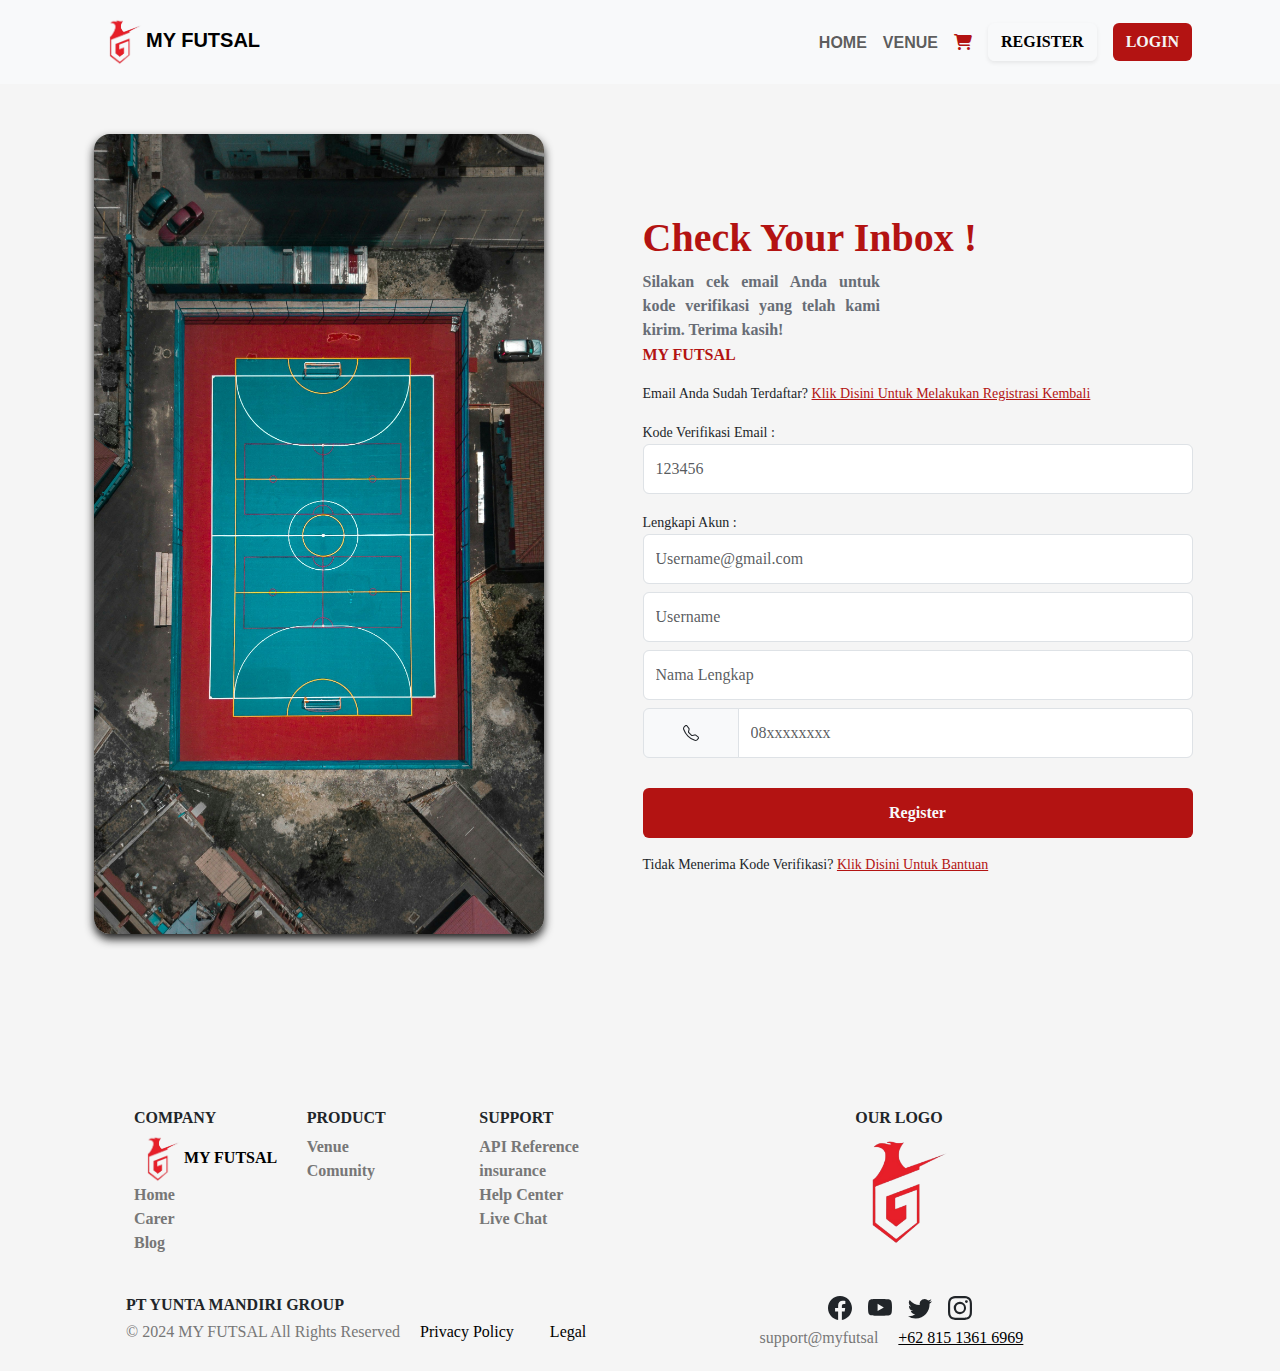
<file: lapangan/confirmregist.html>
<!DOCTYPE html>
<html lang="en">

<head>
    <meta charset="utf-8" />
    <meta name="viewport" content="width=device-width, initial-scale=1" />
    <title>My Futsal</title>
    <link rel="preconnect" href="https://rsms.me/" />
    <link rel="stylesheet" href="https://rsms.me/inter/inter.css" />
    <link rel="stylesheet" href="https://cdnjs.cloudflare.com/ajax/libs/font-awesome/6.5.2/css/all.min.css" />
    <link href="https://cdn.jsdelivr.net/npm/bootstrap@5.3.3/dist/css/bootstrap.min.css" rel="stylesheet"
        integrity="sha384-QWTKZyjpPEjISv5WaRU9OFeRpok6YctnYmDr5pNlyT2bRjXh0JMhjY6hW+ALEwIH" crossorigin="anonymous" />
    <style>
        * {
            margin: 0;
            padding: 0;
            
            box-sizing: border-box;
        }

        body {
            background-color: #f5f5f5;
            font-family: "Inter", sans-serif;

            font-size: 16px;
        }

        nav {
            font-family: "Inter", sans-serif;
            font-style: bold;
        }

        .gambar-logo {
            width: 150px;
            height: 130px;
        }
        span {
            color: black;
            font-weight: bolder;
            text-decoration: none !important;
        }
        a{
            color: black;
        }



        .active{
            background-color: #b31312;
            color: white;
            padding: 10px;
            border-radius: 8px;
        }


    </style>
</head>

<body style="background-color: #f5f5f5; font-family: 'inter'; font-weight: bold">
    <nav class="navbar navbar-expand-lg bg-body-tertiary" style="">
        <div class="container-fluid" style="padding: 5px 80px">
            <a class="navbar-brand" href="#"><span><img class="img-fluid ms-3" src="img/lgo.png" width="50px"
                        height="50px" alt="" /></span>MY FUTSAL</a>
            <button class="navbar-toggler" type="button" data-bs-toggle="collapse"
                data-bs-target="#navbarSupportedContent" aria-controls="navbarSupportedContent" aria-expanded="false"
                aria-label="Toggle navigation">
                <span class="navbar-toggler-icon"></span>
            </button>
            <div class="collapse navbar-collapse justify-content-end align-items-center" id="navbarSupportedContent">
                <ul class="navbar-nav">
                    <li class="nav-item mt-2">
                        <a class="nav-link" href="home.html">HOME</a>
                    </li>
                    <li class="nav-item mt-2">
                        <a class="nav-link" href="venue.html">VENUE</a>
                    </li>
                    <li class="nav-item nav-link mt-2"><a href="payment.html"><i class="fa-solid fa-cart-shopping" style="color: #b31312"></i></a>
                    </li>
                  <li class="nav-item nav-link">
                        <a href="register.html" class="text-decoration-none"><button type="button" class="shadow-sm d-flex btn btn-light"
                            style="font-family: 'inter'; font-weight: bold">REGISTER</button></a>
                    </li>
                    <li class="nav-item nav-link">
                        <a href="login.html" class="text-decoration-none"><button type="button" class="d-flex btn"
                            style="background: #b31312; color: #f5f5f5; font-family: 'inter'; font-weight: bold">LOGIN</button></a>
                    </li>
                </ul>
            </div>
        </div>
    </nav>


<!-- isi -->

<div class="about-container" style="display: grid; grid-template-columns: 1fr 1fr; gap: 5px; margin-top: 50px;">
<div class="hero-left">
  <div class=" d-flex justify-content-center">
    <img class="img-fluid rounded-4" style="height: 800px; width: auto;box-shadow: rgba(0, 0, 0, 0.89) 0px 5px 10px;" src="img/hero2.jpg" alt="">
  </div>
</div>
<div class="hero-right " style="margin-top: 80px;">
<h1 style="color: #b31312;font-weight: bold;"> Check Your Inbox !</h1>
 <p class="fw-bold mt-2" style="text-align: justify;padding-right: 400px; color: #686D76;">Silakan cek email Anda untuk kode verifikasi yang telah kami kirim. Terima kasih!</p>
 <p class="fw-bold" style="color: #b31312; margin-top: -15px;">MY FUTSAL</p>
 <p class="fw-light mt-3" style="font-size: 14px;">Email Anda Sudah Terdaftar? <a href="register.html" style="color: #b31312;">Klik Disini Untuk Melakukan Registrasi Kembali</a></p>
<div class="mb-3">
  <label for="exampleFormControlInput1" class="form-label fw-light" style="font-size: 14px;margin-bottom: -20px;">Kode Verifikasi Email :</label>
  <input type="text" class="form-control" style="width: 550px; height: 50px;" id="exampleFormControlInput1" placeholder="123456">
</div>
<div class="mb-3">
  <label for="exampleFormControlInput1" class="form-label fw-light" style="font-size: 14px;margin-bottom: -20px;">Lengkapi Akun :</label>
  <input type="email" class="form-control mb-2" style="width: 550px; height: 50px;" id="exampleFormControlInput1" placeholder="Username@gmail.com">
  <input type="text" class="form-control mb-2" style="width: 550px; height: 50px;" id="exampleFormControlInput1" placeholder="Username">
  <input type="text" class="form-control mb-2" style="width: 550px; height: 50px;" id="exampleFormControlInput1" placeholder="Nama Lengkap">
                 <div class="input-group" style="width: 550px; height: 50px; margin-bottom: 30px;">
                  <span class="input-group-text">
                    <svg xmlns="http://www.w3.org/2000/svg" width="70" height="16" fill="currentColor" class="bi bi-telephone" viewBox="0 0 16 16">
                      <path d="M3.654 1.328a.678.678 0 0 0-1.015-.063L1.605 2.3c-.483.484-.661 1.169-.45 1.77a17.568 17.568 0 0 0 4.168 6.608 17.569 17.569 0 0 0 6.608 4.168c.601.211 1.286.033 1.77-.45l1.034-1.034a.678.678 0 0 0-.063-1.015l-2.307-1.794a.678.678 0 0 0-.58-.122l-2.19.547a1.745 1.745 0 0 1-1.657-.459L5.482 8.062a1.745 1.745 0 0 1-.46-1.657l.548-2.19a.678.678 0 0 0-.122-.58L3.654 1.328zM1.884.511a1.745 1.745 0 0 1 2.612.163L6.29 2.98c.329.423.445.974.315 1.494l-.547 2.19a.678.678 0 0 0 .178.643l2.457 2.457a.678.678 0 0 0 .644.178l2.189-.547a1.745 1.745 0 0 1 1.494.315l2.306 1.794c.829.645.905 1.87.163 2.611l-1.034 1.034c-.74.74-1.846 1.065-2.877.702a18.634 18.634 0 0 1-7.01-4.42 18.634 18.634 0 0 1-4.42-7.009c-.362-1.03-.037-2.137.703-2.877L1.885.511z" />
                    </svg>
                  </span>
                  <input type="tel"  class="form-control" id="phone" name="phone" value="" placeholder="08xxxxxxxx">
                </div>
              </div>
<div class="">
  <a href="login.html"><button type="submit" class="btn text-light fw-bold" style="background-color: #b31312; width: 550px; height: 50px;">Register</button></a>
</div>
<p class="fw-light mt-3" style="font-size: 14px;">Tidak Menerima Kode Verifikasi? <a href="" style="color: #b31312;">Klik Disini Untuk Bantuan</a></p>
</div>


</div>



  <footer class="" style="padding: 0 110px; margin-top: 150px;">
    <div class=" p-4" >
      <div class="row">

        <div class="col-lg-2 col-md-6 mb-4 mb-md-0">
          <h6 class="text-uppercase text-start fw-bolder">Company</h6>
          <a class="text-decoration-none fs-6 fw-bolder" href="#"><span class="text-start"><img class="img-fluid " src="img/lgo.png" width="50px" height="50px" alt="" /></span>MY FUTSAL</a>
          <ul class="list-unstyled text-decoration-none mb-0" >
            <li >
              <a href="#!" class=" text-decoration-none fs-6  " style="color: #777777;">Home</a>
            </li>
            <li >
              <a href="#!" class=" text-decoration-none fs-6" style="color: #777777;">Carer</a>
            </li >
            <li >
              <a href="#!" class=" text-decoration-none fs-6" style="color: #777777;">Blog</a>
            </li>
          </ul>
        </div>

        <div class="col-lg-2 col-md-6 mb-4 mb-md-0">
          <h6 class="text-uppercase text-start fw-bolder">Product</h6>
          <ul class="list-unstyled text-decoration-none mb-0" >
            <li >
              <a href="#!" class=" text-decoration-none fs-6  " style="color: #777777;">Venue</a>
            </li>
            <li >
              <a href="#!" class=" text-decoration-none fs-6" style="color: #777777;">Comunity</a>
            </li >
          </ul>
        </div>

        <div class="col-lg-2 col-md-6 mb-4 mb-md-0">
          <h6 class="text-uppercase text-start fw-bolder">Support</h6>

          <ul class="list-unstyled text-decoration-none mb-0" >
            <li >
              <a href="#!" class=" text-decoration-none fs-6  " style="color: #777777;">API Reference insurance</a>
            </li>
            <li >
              <a href="#!" class=" text-decoration-none fs-6" style="color: #777777;">Help Center</a>
            </li >
            <li >
              <a href="#!" class=" text-decoration-none fs-6" style="color: #777777;">Live Chat</a>
            </li>
          </ul>
        </div>

        <div class="col-lg-6 col-md-12 mb-4 mb-md-0">
          <h6 class="text-uppercase text-center fw-bolder">Our Logo</h6>
          <div class="d-flex justify-content-center">
            <a class="text-decoration-none fw-bolder" href="#"><img class="img-fluid " src="img/lgo.png" width="120px" height="120px" alt="" /></a>
        </div>
        </div>
      </div>
    </div>

    <div class="text-start p-3 d-grid" style=" grid-template-columns: repeat(2, minmax(0, 1fr)); gap: 10px;" >
        <div>
            <h6 class="text-uppercase text-start fw-bolder">PT Yunta Mandiri Group</h6>
            <h6 class="text-start fw-lighter fs-6 me-3" style="color: #777777;letter-spacing: 0px;">© 2024 MY FUTSAL All Rights Reserved
            <a href="#" class="text-decoration-none fw-light ms-3 me-3">Privacy Policy</a>
            <a href="#" class="text-decoration-none fw-light ms-3">Legal</a>
            </h6>
        </div>
        <div class="">
            <ul class="list-unstyled m-0 p-0 d-flex justify-content-center justify-content-center">
              <li class="me-3">
                <a href="#!" class="link-dark link-opacity-75-hover">
                  <svg xmlns="http://www.w3.org/2000/svg" width="24" height="24" fill="currentColor" class="bi bi-facebook" viewBox="0 0 16 16">
                    <path d="M16 8.049c0-4.446-3.582-8.05-8-8.05C3.58 0-.002 3.603-.002 8.05c0 4.017 2.926 7.347 6.75 7.951v-5.625h-2.03V8.05H6.75V6.275c0-2.017 1.195-3.131 3.022-3.131.876 0 1.791.157 1.791.157v1.98h-1.009c-.993 0-1.303.621-1.303 1.258v1.51h2.218l-.354 2.326H9.25V16c3.824-.604 6.75-3.934 6.75-7.951z" />
                  </svg>
                </a>
              </li>
              <li class="me-3">
                <a href="#!" class="link-dark link-opacity-75-hover">
                  <svg xmlns="http://www.w3.org/2000/svg" width="24" height="24" fill="currentColor" class="bi bi-youtube" viewBox="0 0 16 16">
                    <path d="M8.051 1.999h.089c.822.003 4.987.033 6.11.335a2.01 2.01 0 0 1 1.415 1.42c.101.38.172.883.22 1.402l.01.104.022.26.008.104c.065.914.073 1.77.074 1.957v.075c-.001.194-.01 1.108-.082 2.06l-.008.105-.009.104c-.05.572-.124 1.14-.235 1.558a2.007 2.007 0 0 1-1.415 1.42c-1.16.312-5.569.334-6.18.335h-.142c-.309 0-1.587-.006-2.927-.052l-.17-.006-.087-.004-.171-.007-.171-.007c-1.11-.049-2.167-.128-2.654-.26a2.007 2.007 0 0 1-1.415-1.419c-.111-.417-.185-.986-.235-1.558L.09 9.82l-.008-.104A31.4 31.4 0 0 1 0 7.68v-.123c.002-.215.01-.958.064-1.778l.007-.103.003-.052.008-.104.022-.26.01-.104c.048-.519.119-1.023.22-1.402a2.007 2.007 0 0 1 1.415-1.42c.487-.13 1.544-.21 2.654-.26l.17-.007.172-.006.086-.003.171-.007A99.788 99.788 0 0 1 7.858 2h.193zM6.4 5.209v4.818l4.157-2.408L6.4 5.209z" />
                  </svg>
                </a>
              </li>
              <li class="me-3">
                <a href="#!" class="link-dark link-opacity-75-hover">
                  <svg xmlns="http://www.w3.org/2000/svg" width="24" height="24" fill="currentColor" class="bi bi-twitter" viewBox="0 0 16 16">
                    <path d="M5.026 15c6.038 0 9.341-5.003 9.341-9.334 0-.14 0-.282-.006-.422A6.685 6.685 0 0 0 16 3.542a6.658 6.658 0 0 1-1.889.518 3.301 3.301 0 0 0 1.447-1.817 6.533 6.533 0 0 1-2.087.793A3.286 3.286 0 0 0 7.875 6.03a9.325 9.325 0 0 1-6.767-3.429 3.289 3.289 0 0 0 1.018 4.382A3.323 3.323 0 0 1 .64 6.575v.045a3.288 3.288 0 0 0 2.632 3.218 3.203 3.203 0 0 1-.865.115 3.23 3.23 0 0 1-.614-.057 3.283 3.283 0 0 0 3.067 2.277A6.588 6.588 0 0 1 .78 13.58a6.32 6.32 0 0 1-.78-.045A9.344 9.344 0 0 0 5.026 15z" />
                  </svg>
                </a>
              </li>
              <li class="">
                <a href="#!" class="link-dark link-opacity-75-hover">
                  <svg xmlns="http://www.w3.org/2000/svg" width="24" height="24" fill="currentColor" class="bi bi-instagram" viewBox="0 0 16 16">
                    <path d="M8 0C5.829 0 5.556.01 4.703.048 3.85.088 3.269.222 2.76.42a3.917 3.917 0 0 0-1.417.923A3.927 3.927 0 0 0 .42 2.76C.222 3.268.087 3.85.048 4.7.01 5.555 0 5.827 0 8.001c0 2.172.01 2.444.048 3.297.04.852.174 1.433.372 1.942.205.526.478.972.923 1.417.444.445.89.719 1.416.923.51.198 1.09.333 1.942.372C5.555 15.99 5.827 16 8 16s2.444-.01 3.298-.048c.851-.04 1.434-.174 1.943-.372a3.916 3.916 0 0 0 1.416-.923c.445-.445.718-.891.923-1.417.197-.509.332-1.09.372-1.942C15.99 10.445 16 10.173 16 8s-.01-2.445-.048-3.299c-.04-.851-.175-1.433-.372-1.941a3.926 3.926 0 0 0-.923-1.417A3.911 3.911 0 0 0 13.24.42c-.51-.198-1.092-.333-1.943-.372C10.443.01 10.172 0 7.998 0h.003zm-.717 1.442h.718c2.136 0 2.389.007 3.232.046.78.035 1.204.166 1.486.275.373.145.64.319.92.599.28.28.453.546.598.92.11.281.24.705.275 1.485.039.843.047 1.096.047 3.231s-.008 2.389-.047 3.232c-.035.78-.166 1.203-.275 1.485a2.47 2.47 0 0 1-.599.919c-.28.28-.546.453-.92.598-.28.11-.704.24-1.485.276-.843.038-1.096.047-3.232.047s-2.39-.009-3.233-.047c-.78-.036-1.203-.166-1.485-.276a2.478 2.478 0 0 1-.92-.598 2.48 2.48 0 0 1-.6-.92c-.109-.281-.24-.705-.275-1.485-.038-.843-.046-1.096-.046-3.233 0-2.136.008-2.388.046-3.231.036-.78.166-1.204.276-1.486.145-.373.319-.64.599-.92.28-.28.546-.453.92-.598.282-.11.705-.24 1.485-.276.738-.034 1.024-.044 2.515-.045v.002zm4.988 1.328a.96.96 0 1 0 0 1.92.96.96 0 0 0 0-1.92zm-4.27 1.122a4.109 4.109 0 1 0 0 8.217 4.109 4.109 0 0 0 0-8.217zm0 1.441a2.667 2.667 0 1 1 0 5.334 2.667 2.667 0 0 1 0-5.334z" />
                  </svg>
                </a>
              </li>
            </ul>
            <h5 class="text-center fw-lighter fs-6 mt-2" style="color: #777777;letter-spacing: 0px;">support@myfutsal
            <a href="#" class=" fw-light ms-3 me-3">+62 815 1361 6969</a>
            </h5>
        </div>
    </div>
  </footer>
  </body>
</html>
</file>
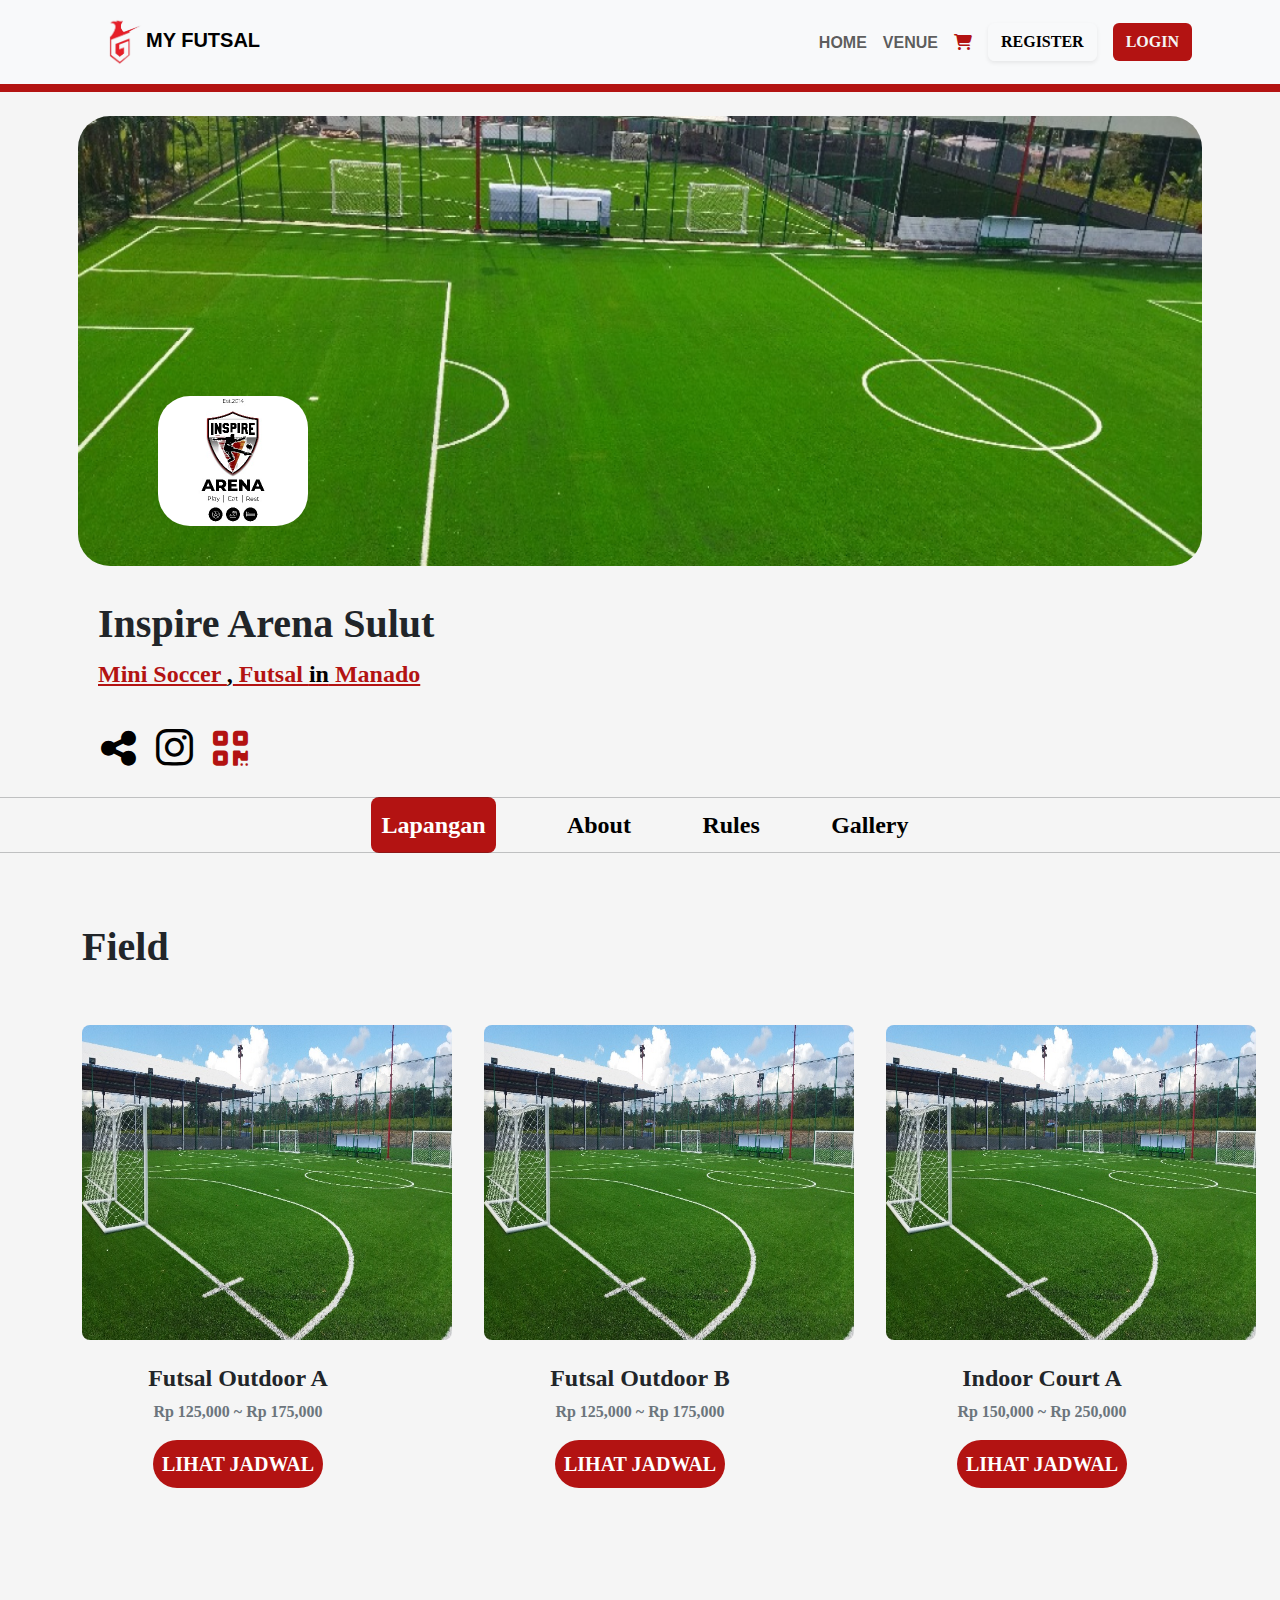
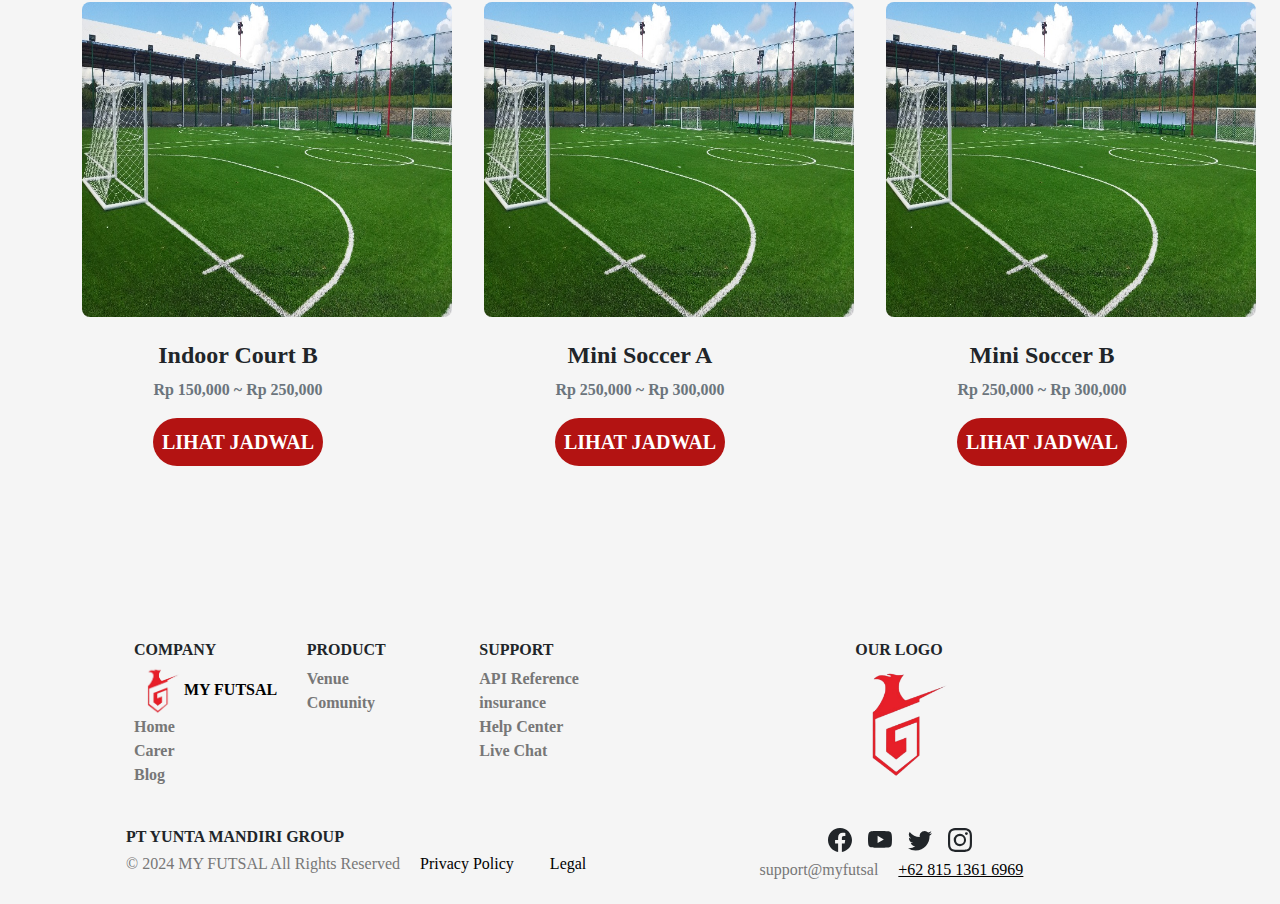
<file: lapangan/detail.html>
<!DOCTYPE html>
<html lang="en">

<head>
    <meta charset="utf-8" />
    <meta name="viewport" content="width=device-width, initial-scale=1" />
    <title>My Futsal</title>
    <link rel="preconnect" href="https://rsms.me/" />
    <link rel="stylesheet" href="https://rsms.me/inter/inter.css" />
    <link rel="stylesheet" href="https://cdnjs.cloudflare.com/ajax/libs/font-awesome/6.5.2/css/all.min.css" />
    <link href="https://cdn.jsdelivr.net/npm/bootstrap@5.3.3/dist/css/bootstrap.min.css" rel="stylesheet"
        integrity="sha384-QWTKZyjpPEjISv5WaRU9OFeRpok6YctnYmDr5pNlyT2bRjXh0JMhjY6hW+ALEwIH" crossorigin="anonymous" />
    <style>
        * {
            margin: 0;
            padding: 0;
            box-sizing: border-box;
        }

        body {
            background-color: #f5f5f5;
            font-family: "Inter", sans-serif;

            font-size: 16px;
        }

        nav {
            font-family: "Inter", sans-serif;
            font-style: bold;
        }

        .gambar-logo {
            width: 150px;
            height: 130px;
        }
        span {
            color: black;
            font-weight: bolder;
            text-decoration: none !important;
        }
        a{
            color: black;
        }



        .active{
            background-color: #b31312;
            color: white;
            padding: 10px;
            border-radius: 8px;
        }


    </style>
</head>

<body style="background-color: #f5f5f5; font-family: 'inter'; font-weight: bold">
   
    <nav class="navbar navbar-expand-lg bg-body-tertiary" style="border-bottom: 8px solid #b31312">
        <div class="container-fluid" style="padding: 5px 80px">
            <a class="navbar-brand fw-bolder" href="#"><span><img class="img-fluid ms-3" src="img/lgo.png" width="50px"
                        height="50px" alt="" /></span>MY FUTSAL</a>
            <button class="navbar-toggler" type="button" data-bs-toggle="collapse"
                data-bs-target="#navbarSupportedContent" aria-controls="navbarSupportedContent" aria-expanded="false"
                aria-label="Toggle navigation">
                <span class="navbar-toggler-icon"></span>
            </button>
            <div class="collapse navbar-collapse justify-content-end align-items-center" id="navbarSupportedContent">
                <ul class="navbar-nav">
                    <li class="nav-item mt-2">
                        <a class="nav-link" href="home.html">HOME</a>
                    </li>
                    <li class="nav-item mt-2">
                        <a class="nav-link" href="venue.html">VENUE</a>
                    </li>
                    <li class="nav-item nav-link mt-2"><a href="payment.html"><i class="fa-solid fa-cart-shopping" style="color: #b31312"></i></a>
                    </li>
                    <li class="nav-item nav-link">
                        <a href="register.html" class="text-decoration-none"><button type="button" class="shadow-sm d-flex btn btn-light"
                            style="font-family: 'inter'; font-weight: bold">REGISTER</button></a>
                    </li>
                    <li class="nav-item nav-link">
                        <a href="login.html" class="text-decoration-none"><button type="button" class="d-flex btn"
                            style="background: #b31312; color: #f5f5f5; font-family: 'inter'; font-weight: bold">LOGIN</button></a>
                    </li>
                </ul>
            </div>
        </div>
    </nav>

    <!-- ISI -->



    <div class="mx-5">
        <div class="position-relative d-flex justify-content-center align-items-center"
            style="width: 100%; height: auto">
            <img src="img/img1.png" class="img rounded-5 mt-4" style="width: 95%; height: 450px" alt="..." />
            <img src="img/img2.png" class="img rounded-5 position-absolute gambar-logo"
                style="margin: 40px ;left: 70px; bottom: 0" alt="" />
        </div>
        <div class="mt-4 mb-3" style="padding: 10px 50px">
            <div class="" >
                <h1 class="fw-bolder" style="font-size: 40px;">Inspire Arena Sulut</h1>
                <div class="d-flex">
                <a href="" class=" fw-bolder "
                    style="font-size: 24px ; color: #b31312;">Mini Soccer <span>,</span> Futsal <span>in</span>
                    Manado</a></div>
            </div>
            </div>
            <div class="" style="padding: 0 45px">
                <a href="" class="text-decoration-none p-2 " style="font-size: 40px; color: black;"><i class="fa-solid fa-share-nodes"></i></a>
                <a href="" class="text-decoration-none p-2" style="font-size: 42px; color: black;"><i class="fa-brands fa-instagram"></i></a>
                <a href="" class="text-decoration-none p-2 " style="  font-size: 40px; color: #b31312; "><i class=" fa-solid fa-qrcode"></i></a>
            </div>
    </div>


        <div class="h-25">
            <hr style="margin-bottom: -1px;">
            <div class=" d-flex justify-content-evenly align-items-center text-decoration-none fs-4" style="padding: 0 300px;">
                <a href="#" id="lapangan-btn" data-bs-target="#lapangan" class="nav-links text-decoration-none active">Lapangan</a>
                <a href="#" id="about-btn" data-bs-target="#about" class="nav-links text-decoration-none">About</a>
                <a href="#" id="rules-btn" data-bs-target="#rules" class="nav-links text-decoration-none">Rules</a>
                <a href="#" id="galery-btn" data-bs-target="#galery" class="nav-links text-decoration-none">Gallery</a>
            </div>
            <hr style="margin-top: -1px;">
        </div>
        
 <div class="container-lg">
    <section id="lapangan">
        <div style="padding: 0px 0px; margin-top: 70px; margin-bottom: 30px;">
            <h1 class="fw-bolder" style="font-size: 40px;">Field</h1>
        </div>
        <div class="" style=" display: grid;justify-content: center; grid-template-columns: repeat(3, minmax(0, 1fr));  gap: 90px;">
            <div class="text-center">
                <img src="img/img3.jpg" class="img rounded-3 mt-4" style="width: 370px; height:315px" alt="..." />
                <h4 class="fw-bolder mt-4">Futsal Outdoor A</h4>
                <p class="text-secondary">Rp 125,000 ~ Rp 175,000</p>
                <a href="schedule.html"><button type="button"  class="btn text-white rounded-5 p-2" style="font-size: 20px; font-weight: bold; background-color: #b31312;">LIHAT JADWAL</button></a>
            </div>
            <div class="text-center"><img src="img/img3.jpg" class="img rounded-3 mt-4" style="width: 370px; height:315px" alt="..." />
                <h4 class="fw-bolder mt-4">Futsal Outdoor B</h4>
                <p class="text-secondary">Rp 125,000 ~ Rp 175,000</p>
                <a href="schedule.html"><button type="button"  class="btn text-white rounded-5 p-2" style="font-size: 20px; font-weight: bold; background-color: #b31312;">LIHAT JADWAL</button></a>
            </div>
            <div class="text-center"><img src="img/img3.jpg" class="img rounded-3 mt-4" style="width: 370px; height:315px" alt="..." />
                <h4 class="fw-bolder mt-4">Indoor Court A</h4>
                <p class="text-secondary">Rp 150,000 ~ Rp 250,000</p>
                <a href="schedule.html"><button type="button"  class="btn text-white rounded-5 p-2" style="font-size: 20px; font-weight: bold; background-color: #b31312;">LIHAT JADWAL</button></a>
            </div>
            <div class="text-center"><img src="img/img3.jpg" class="img rounded-3 mt-4" style="width: 370px; height:315px" alt="..." />
                <h4 class="fw-bolder mt-4">Indoor Court B</h4>
                <p class="text-secondary">Rp 150,000 ~ Rp 250,000</p>
                <a href="schedule.html"><button type="button"  class="btn text-white rounded-5 p-2" style="font-size: 20px; font-weight: bold; background-color: #b31312;">LIHAT JADWAL</button></a>
            </div>
            <div class="text-center"><img src="img/img3.jpg" class="img rounded-3 mt-4" style="width: 370px; height:315px" alt="..." />
                <h4 class="fw-bolder mt-4">Mini Soccer A</h4>
                <p class="text-secondary">Rp 250,000 ~ Rp 300,000</p>
                <a href="schedule.html"><button type="button"  class="btn text-white rounded-5 p-2" style="font-size: 20px; font-weight: bold; background-color: #b31312;">LIHAT JADWAL</button></a>
            </div>
            <div class="text-center"><img src="img/img3.jpg" class="img rounded-3 mt-4" style="width: 370px; height:315px" alt="..." />
                <h4 class="fw-bolder mt-4">Mini Soccer B</h4>
                <p class="text-secondary">Rp 250,000 ~ Rp 300,000</p>
                <a href="schedule.html"><button type="button"  class="btn text-white rounded-5 p-2" style="font-size: 20px; font-weight: bold; background-color: #b31312;">LIHAT JADWAL</button></a>
            </div>
            
        </div>
    </section>

    <section  id="about"  style="padding: 0px 0px; display: none;">
       
            <div class="about-container" style="display: grid; grid-template-columns: 1fr 1fr; gap: 5%; margin-top: 130px;">
                <div class="left-content ">
                    <div id="left-top"class=" rounded-3 mb-2" style="width: 700px;height: 600px; background-color: #D9D9D9;">
                        <div class="p-5 ms-5">
                            <h1 class="fw-bolder mb-4  mt-3 fs-4" style="color: #b31312;">Deskripsi  :</h1> 
                            <h1 class="fw-bolder mt-4 fs-4" style="color: #b31312;">Asatu Area</h1>
                            <ul class="mt-4" style="font-size: 20px; font-weight: bold; line-height: 60px;">
                                <li>Tenant F&B Area</li>
                                <li>Gym</li>
                                <li>Mini Soccer</li>
                            </ul>
                            <h1 class="fw-bolder mt-4 fs-4" style="color: #b31312;">Fasilitas</h1>
                            <ul class="mt-4" style="font-size: 20px; font-weight: bold; line-height: 60px;">
                                <li>Shower Room</li>
                                <li>Parkiran 40+ Mobil 20+ Motor</li>
                            </ul>
                        </div>
                    </div>
                    <div id="left-bottom " class=" rounded-3 mt-5" style="width: 700px;height: 375px; background-color: #D9D9D9;">
                        <div class="p-4">
                            <h1 class="fw-bolder ms-5 mb-4 fs-4 mt-3" style="color: #b31312;">Fasilitas</h1> 
                            <div class="d-grid" style=" grid-template-columns: repeat(5, minmax(0, 1fr)); gap: 10px;">
                                <div class="text-center">
                                    <h1 class="" style="font-size: 35px;" ><i class="fa-solid fa-shower"></i></h1>
                                    <p class="fs-5 ">Shower</p>
                                </div>
                                <div class="text-center">
                                    <h1 class="" style="font-size: 35px;" ><i class="fa-solid fa-wifi"></i></h1>
                                    <p class="fs-5 ">Wi-fi</p>
                                </div>
                                <div class="text-center">
                                    <h1 class="" style="font-size: 35px;" ><i class="fa-solid fa-mosque"></i></h1>
                                    <p class="fs-5 ">Mushola</p>
                                </div>
                                <div class="text-center">
                                    <h1 class="" style="font-size: 35px;" ><i class="fa-solid fa-square-parking"></i></h1>
                                    <p class="fs-5 ">Parkir</p>
                                </div>
                                <div class="text-center">
                                    <h1 class="" style="font-size: 35px;" ><i class="fa-solid fa-utensils"></i></h1>
                                    <p class="fs-5 ">Kantin</p>
                                </div>
                                <div class="text-center">
                                    <h1 class="" style="font-size: 35px;" ><i class="fa-solid fa-door-closed"></i></h1>
                                    <p class="fs-5 ">Locker</p>
                                </div>
                            </div>
                        </div>
                    </div>
                </div>
                <div class="right-content" >
                    <h1 class="fs-4" style="color: #b31312; font-weight: bolder"> Jam Operasional</h1>
                   <div id="right-top" class=" rounded-3 mt-3 mb-1 d-grid" style="width: 500px;height: 560px; background-color: #D9D9D9; grid-template-columns: repeat(2, minmax(0, 1fr)); gap: 10px; ">
                    <div class="p-4 ms-5">
                        <h1 class="fw-bolder mb-4  mt-3 fs-4" style="color: black">Hari</h1>
                        <ul class="mt-3" style="font-size: 20px; font-weight: bold; line-height: 55px; list-style-type: none; margin-left: -30px;">
                            <li>Senin</li>
                            <li>Selasa</li>
                            <li>Rabu</li>
                            <li>Kamis</li>
                            <li>Jumat</li>
                            <li>Sabtu</li>
                            <li>Minggu</li>
                        </ul>
                    </div>
                    <div class="p-4 ">
                        <h1 class="fw-bolder mb-4 ms-5 mt-3 fs-4" style="color: black">Jam</h1>
                        <ul class="mt-3" style="font-size: 20px; font-weight: bold; line-height: 55px; list-style-type: none; margin-left: -30px;">
                            <li>06.00 - 00.00</li>
                            <li>06.00 - 00.00</li>
                            <li>06.00 - 00.00</li>
                            <li>06.00 - 00.00</li>
                            <li>06.00 - 00.00</li>
                            <li>06.00 - 00.00</li>
                            <li>06.00 - 00.00</li>
                        </ul>
                    </div>
                </div>
                   <div id="right-bottom" class=" rounded-3 mt-5" style="width: 500px;height: 375px; background-color: #D9D9D9;">
                    <div class="p-4">
                        <h1 class="fw-bolder ms-5 mb-4 fs-4 mt-3" style="color: #b31312;">Informasi</h1>
                         <div class="mt-5 ms-4 d-grid" style=" grid-template-columns: repeat(1, minmax(0, 1fr)); gap: 10%;">
                                <div class="text-start d-flex align-items-center">
                                    <h1 class="d-flex align-items-center" style="font-size: 35px;"  ><i class="fa-brands fa-instagram" style="color: #b31312;"></i> 
                                        <a href="" class="text-decoration-none fs-5 fw-bolder ms-5" style="color: #192965;">Instagram</a>
                                    </h1>
                                </div>
                                 <div class="text-start d-flex align-items-center">
                                    <h1 class="d-flex align-items-center " style="font-size: 35px;" ><i class="fa-solid fa-map-location-dot"></i></i> 
                                        <span  class="text-decoration-none fs-6 fw-bold p-4" style="text-align: justify; margin-left: 10px;">Asatu Area, Jl. RP. Soeroso No.1, Cikini, Menteng, Central Jakarta City, Jakarta 10330</span>
                                    </h1>
                                </div>
                            
                            </div>
                    </div>
                </div>
                </div>

    </section>
    <section id="rules" class="" style="display: none; padding: 0 0px;">
        <div class="about-container" style="display: grid; grid-template-columns: 1fr 1fr; gap: 5%; margin-top: 130px;">
                <div class="left-content ">
                    <div id="left-top"class=" rounded-3 mb-2" style="width: 700px;height: 680px; background-color: #D9D9D9;">
                        <div class="p-5 ms-3">
                            <h1 class="fw-bolder   mt-1 fs-4" style="color: #b31312;">Aturan Venue  :</h1> 
                            <ul class="p-2 mt-2" style="font-size: 16px; font-weight: bold; line-height: 24px; text-align: justify; list-style-type: decimal;">
                                <li>Pemesanan lapangan valid apabila sudah ada konfirmasi dari online  booking system, dan harus ditunjukkan kepada staf Inspire Arena. </li>
                                <li>Pengguna lapangan yang walk-in tetap melakukan pemesanan dan pembayaran via sistem sebelum memasuki lapangan.</li>
                                <li><span style="color: #b31312;">TIDAK ADA</span> perpanjangan waktu untuk keterlambatan pengguna lapangan di jam reservasi. </li>
                                <li><span style="color: #b31312;">TIDAK ADA</span> kebijakan Refund dari pihak pengelola; Reschedule bisa dilakukan by request melalui sistem selambatnya H-5. </li>
                                <li>Peminjaman bola bisa dilakukan dengan menitipkan KTP atau SIM ke staf Inspire Arena. </li>
                                <li>Kunci kendaraan Anda di parkiran, dan tunjukkan karcis parkir ketika meninggalkan Inspire Arena.</li>
                                <li>Barang bawaan menjadi tanggung jawab masing-masing; segala bentuk  kerusakan dan kehilangan di luar tanggung jawab Inspire Arena.</li>
                                <li>Jagalah kebersihan di seluruh area Inspire Arena dan buanglah sampah ke tempat sampah yang telah disediakan.</li>
                                <li><span style="color: #b31312;">DILARANG</span> merokok di semua area lapangan, foodcourt dll; merokok hanya diperbolehkan di area yang disediakan di taman belakang.</li>
                                <li><span style="color: #b31312;">DILARANG</span> membawa air mineral kemasan sekali pakai, kami menyediakan air minum isi ulang secara gratis untuk semua pengunjung.</li>
                                <li><span style="color: #b31312;">DILARANG</span> makan dan minum di dalam lapangan.</li>
                                <li><span style="color: #b31312;">DILARANG</span> membawa senjata tajam, minuman keras / alkohol maupun obat-obatan terlarang.</li>
                            </ul>
                        </div>
                    </div>
                    <div id="left-bottom " class=" rounded-3 mt-5" style="width: 700px;height: 400px; background-color: #D9D9D9;">
                        <div class="p-4">
                            <h1 class="fw-bolder ms-5 fs-4 mt-3" style="color: #b31312;">Protokol Kesehatan :</h1> 
                            <div class="d-grid" style=" grid-template-columns: repeat(2, minmax(0, 1fr)); gap: 10px;">
                                <div class="p-4 ms-4 ">
                                    <h1 class="mb-3 fs-6 fw-bolder" style="color: #b31312;">Batas Jumlah Pemain :
                                    <p class="text-black fw-bold mt-1" style="text-align: justify;line-height: 20px;">Jumlah pemain yang memasuki area lapangan dibatasi, dianjurkan tidak membawa keluarga atau teman.</p>
                                    </h1>
                                    <h1 class="mb-3 fs-6 fw-bolder" style="color: #b31312;">Mssker dan Cuci Tangan :
                                    <p class="text-black fw-bold mt-1" style="text-align: justify;line-height: 20px;">Wajib menggunakan masker, dan mencuci tangan sebelum dan sesudah bermain</p>
                                </h1>
                                </div>
                                  <div class="p-4 ms-4 ">
                                    <h1 class="mb-3 fs-6 fw-bolder" style="color: #b31312;">Suhu Tubuh :
                                    <p class="text-black fw-bold mt-1" style="text-align: justify;line-height: 20px;">Wajib dalam keadaan sehat, suhu badan diatas 37.3℃ tidak di izinkan untuk memasuki area lapangan.</p>
                                    </h1>
                                    <h1 class="mb-3 fs-6 fw-bolder" style="color: #b31312;">Saling Menjaga :
                                    <p class="text-black fw-bold mt-1" style="text-align: justify;line-height: 20px;">Kami sangat mengapresiasi kesadaran individu untuk terus menerapkan & saling mengingatkan protokol Kesehatan selama permainan berlangsung.</p>
                                </h1>
                                </div>
                            </div>
                        </div>
                    </div>
                </div>
                <div class="right-content" >
                    <h1 class="fs-4" style="color: #b31312; font-weight: bolder"> Jam Operasional</h1>
                   <div id="right-top" class=" rounded-3 mt-3 mb-1 d-grid" style="width: 500px;height: 560px; background-color: #D9D9D9; grid-template-columns: repeat(2, minmax(0, 1fr)); gap: 10px; ">
                    <div class="p-4 ms-5">
                        <h1 class="fw-bolder mb-4  mt-3 fs-4" style="color: black">Hari</h1>
                        <ul class="mt-3" style="font-size: 20px; font-weight: bold; line-height: 55px; list-style-type: none; margin-left: -30px;">
                            <li>Senin</li>
                            <li>Selasa</li>
                            <li>Rabu</li>
                            <li>Kamis</li>
                            <li>Jumat</li>
                            <li>Sabtu</li>
                            <li>Minggu</li>
                        </ul>
                    </div>
                    <div class="p-4 ">
                        <h1 class="fw-bolder mb-4 ms-5 mt-3 fs-4" style="color: black">Jam</h1>
                        <ul class="mt-3" style="font-size: 20px; font-weight: bold; line-height: 55px; list-style-type: none; margin-left: -30px;">
                            <li>06.00 - 00.00</li>
                            <li>06.00 - 00.00</li>
                            <li>06.00 - 00.00</li>
                            <li>06.00 - 00.00</li>
                            <li>06.00 - 00.00</li>
                            <li>06.00 - 00.00</li>
                            <li>06.00 - 00.00</li>
                        </ul>
                    </div>
                </div>
                   <div id="right-bottom" class=" rounded-3 mt-5" style="width: 500px;height: 375px; background-color: #D9D9D9;">
                    <div class="p-4">
                        <h1 class="fw-bolder ms-5 mb-4 fs-4 mt-3" style="color: #b31312;">Informasi</h1>
                         <div class="mt-5 ms-4 d-grid" style=" grid-template-columns: repeat(1, minmax(0, 1fr)); gap: 10%;">
                                <div class="text-start d-flex align-items-center">
                                    <h1 class="d-flex align-items-center" style="font-size: 35px;"  ><i class="fa-brands fa-instagram" style="color: #b31312;"></i> 
                                        <a href="" class="text-decoration-none fs-5 fw-bolder ms-5" style="color: #192965;">Instagram</a>
                                    </h1>
                                </div>
                                 <div class="text-start d-flex align-items-center">
                                    <h1 class="d-flex align-items-center " style="font-size: 35px;" ><i class="fa-solid fa-map-location-dot"></i></i> 
                                        <span  class="text-decoration-none fs-6 fw-bold p-4" style="text-align: justify; margin-left: 10px;">Asatu Area, Jl. RP. Soeroso No.1, Cikini, Menteng, Central Jakarta City, Jakarta 10330</span>
                                    </h1>
                                </div>
                            
                            </div>
                    </div>
                </div>
                </div>
    </section>
    <section id="galery" class="" style="display: none; padding: 0 0px;">
         <div class="" style=" display: grid;justify-content: center; grid-template-columns: repeat(3, minmax(0, 1fr));  gap: 50px; margin-top: 110px;">
            <div class="text-start">
                <img src="img/img1.png" class="img rounded-3 mt-4" style="width: 400px; height:315px" alt="..." />
                <h5 class="fw-bold mt-3 ms-2">Inspire Arena Sulut</h5>
            </div>
            <div class="text-start">
                <img src="img/img1.png" class="img rounded-3 mt-4" style="width: 400px; height:315px" alt="..." />
                <h5 class="fw-bold mt-3 ms-2">Inspire Arena Sulut</h5>
            </div>
            <div class="text-start">
                <img src="img/img1.png" class="img rounded-3 mt-4" style="width: 400px; height:315px" alt="..." />
                <h5 class="fw-bold mt-3 ms-2">Inspire Arena Sulut</h5>
            </div>
        </div>
    </section>
    </div>

  <footer class="" style="padding: 0 110px; margin-top: 150px;">
    <div class=" p-4" >
      <div class="row">

        <div class="col-lg-2 col-md-6 mb-4 mb-md-0">
          <h6 class="text-uppercase text-start fw-bolder">Company</h6>
          <a class="text-decoration-none fs-6 fw-bolder" href="#"><span class="text-start"><img class="img-fluid " src="img/lgo.png" width="50px" height="50px" alt="" /></span>MY FUTSAL</a>
          <ul class="list-unstyled text-decoration-none mb-0" >
            <li >
              <a href="#!" class=" text-decoration-none fs-6  " style="color: #777777;">Home</a>
            </li>
            <li >
              <a href="#!" class=" text-decoration-none fs-6" style="color: #777777;">Carer</a>
            </li >
            <li >
              <a href="#!" class=" text-decoration-none fs-6" style="color: #777777;">Blog</a>
            </li>
          </ul>
        </div>

        <div class="col-lg-2 col-md-6 mb-4 mb-md-0">
          <h6 class="text-uppercase text-start fw-bolder">Product</h6>
          <ul class="list-unstyled text-decoration-none mb-0" >
            <li >
              <a href="#!" class=" text-decoration-none fs-6  " style="color: #777777;">Venue</a>
            </li>
            <li >
              <a href="#!" class=" text-decoration-none fs-6" style="color: #777777;">Comunity</a>
            </li >
          </ul>
        </div>

        <div class="col-lg-2 col-md-6 mb-4 mb-md-0">
          <h6 class="text-uppercase text-start fw-bolder">Support</h6>

          <ul class="list-unstyled text-decoration-none mb-0" >
            <li >
              <a href="#!" class=" text-decoration-none fs-6  " style="color: #777777;">API Reference insurance</a>
            </li>
            <li >
              <a href="#!" class=" text-decoration-none fs-6" style="color: #777777;">Help Center</a>
            </li >
            <li >
              <a href="#!" class=" text-decoration-none fs-6" style="color: #777777;">Live Chat</a>
            </li>
          </ul>
        </div>

        <div class="col-lg-6 col-md-12 mb-4 mb-md-0">
          <h6 class="text-uppercase text-center fw-bolder">Our Logo</h6>
          <div class="d-flex justify-content-center">
            <a class="text-decoration-none fw-bolder" href="#"><img class="img-fluid " src="img/lgo.png" width="120px" height="120px" alt="" /></a>
        </div>
        </div>
      </div>
    </div>

    <div class="text-start p-3 d-grid" style=" grid-template-columns: repeat(2, minmax(0, 1fr)); gap: 10px;" >
        <div>
            <h6 class="text-uppercase text-start fw-bolder">PT Yunta Mandiri Group</h6>
            <h6 class="text-start fw-lighter fs-6 me-3" style="color: #777777;letter-spacing: 0px;">© 2024 MY FUTSAL All Rights Reserved
            <a href="#" class="text-decoration-none fw-light ms-3 me-3">Privacy Policy</a>
            <a href="#" class="text-decoration-none fw-light ms-3">Legal</a>
            </h6>
        </div>
        <div class="">
            <ul class="list-unstyled m-0 p-0 d-flex justify-content-center justify-content-center">
              <li class="me-3">
                <a href="#!" class="link-dark link-opacity-75-hover">
                  <svg xmlns="http://www.w3.org/2000/svg" width="24" height="24" fill="currentColor" class="bi bi-facebook" viewBox="0 0 16 16">
                    <path d="M16 8.049c0-4.446-3.582-8.05-8-8.05C3.58 0-.002 3.603-.002 8.05c0 4.017 2.926 7.347 6.75 7.951v-5.625h-2.03V8.05H6.75V6.275c0-2.017 1.195-3.131 3.022-3.131.876 0 1.791.157 1.791.157v1.98h-1.009c-.993 0-1.303.621-1.303 1.258v1.51h2.218l-.354 2.326H9.25V16c3.824-.604 6.75-3.934 6.75-7.951z" />
                  </svg>
                </a>
              </li>
              <li class="me-3">
                <a href="#!" class="link-dark link-opacity-75-hover">
                  <svg xmlns="http://www.w3.org/2000/svg" width="24" height="24" fill="currentColor" class="bi bi-youtube" viewBox="0 0 16 16">
                    <path d="M8.051 1.999h.089c.822.003 4.987.033 6.11.335a2.01 2.01 0 0 1 1.415 1.42c.101.38.172.883.22 1.402l.01.104.022.26.008.104c.065.914.073 1.77.074 1.957v.075c-.001.194-.01 1.108-.082 2.06l-.008.105-.009.104c-.05.572-.124 1.14-.235 1.558a2.007 2.007 0 0 1-1.415 1.42c-1.16.312-5.569.334-6.18.335h-.142c-.309 0-1.587-.006-2.927-.052l-.17-.006-.087-.004-.171-.007-.171-.007c-1.11-.049-2.167-.128-2.654-.26a2.007 2.007 0 0 1-1.415-1.419c-.111-.417-.185-.986-.235-1.558L.09 9.82l-.008-.104A31.4 31.4 0 0 1 0 7.68v-.123c.002-.215.01-.958.064-1.778l.007-.103.003-.052.008-.104.022-.26.01-.104c.048-.519.119-1.023.22-1.402a2.007 2.007 0 0 1 1.415-1.42c.487-.13 1.544-.21 2.654-.26l.17-.007.172-.006.086-.003.171-.007A99.788 99.788 0 0 1 7.858 2h.193zM6.4 5.209v4.818l4.157-2.408L6.4 5.209z" />
                  </svg>
                </a>
              </li>
              <li class="me-3">
                <a href="#!" class="link-dark link-opacity-75-hover">
                  <svg xmlns="http://www.w3.org/2000/svg" width="24" height="24" fill="currentColor" class="bi bi-twitter" viewBox="0 0 16 16">
                    <path d="M5.026 15c6.038 0 9.341-5.003 9.341-9.334 0-.14 0-.282-.006-.422A6.685 6.685 0 0 0 16 3.542a6.658 6.658 0 0 1-1.889.518 3.301 3.301 0 0 0 1.447-1.817 6.533 6.533 0 0 1-2.087.793A3.286 3.286 0 0 0 7.875 6.03a9.325 9.325 0 0 1-6.767-3.429 3.289 3.289 0 0 0 1.018 4.382A3.323 3.323 0 0 1 .64 6.575v.045a3.288 3.288 0 0 0 2.632 3.218 3.203 3.203 0 0 1-.865.115 3.23 3.23 0 0 1-.614-.057 3.283 3.283 0 0 0 3.067 2.277A6.588 6.588 0 0 1 .78 13.58a6.32 6.32 0 0 1-.78-.045A9.344 9.344 0 0 0 5.026 15z" />
                  </svg>
                </a>
              </li>
              <li class="">
                <a href="#!" class="link-dark link-opacity-75-hover">
                  <svg xmlns="http://www.w3.org/2000/svg" width="24" height="24" fill="currentColor" class="bi bi-instagram" viewBox="0 0 16 16">
                    <path d="M8 0C5.829 0 5.556.01 4.703.048 3.85.088 3.269.222 2.76.42a3.917 3.917 0 0 0-1.417.923A3.927 3.927 0 0 0 .42 2.76C.222 3.268.087 3.85.048 4.7.01 5.555 0 5.827 0 8.001c0 2.172.01 2.444.048 3.297.04.852.174 1.433.372 1.942.205.526.478.972.923 1.417.444.445.89.719 1.416.923.51.198 1.09.333 1.942.372C5.555 15.99 5.827 16 8 16s2.444-.01 3.298-.048c.851-.04 1.434-.174 1.943-.372a3.916 3.916 0 0 0 1.416-.923c.445-.445.718-.891.923-1.417.197-.509.332-1.09.372-1.942C15.99 10.445 16 10.173 16 8s-.01-2.445-.048-3.299c-.04-.851-.175-1.433-.372-1.941a3.926 3.926 0 0 0-.923-1.417A3.911 3.911 0 0 0 13.24.42c-.51-.198-1.092-.333-1.943-.372C10.443.01 10.172 0 7.998 0h.003zm-.717 1.442h.718c2.136 0 2.389.007 3.232.046.78.035 1.204.166 1.486.275.373.145.64.319.92.599.28.28.453.546.598.92.11.281.24.705.275 1.485.039.843.047 1.096.047 3.231s-.008 2.389-.047 3.232c-.035.78-.166 1.203-.275 1.485a2.47 2.47 0 0 1-.599.919c-.28.28-.546.453-.92.598-.28.11-.704.24-1.485.276-.843.038-1.096.047-3.232.047s-2.39-.009-3.233-.047c-.78-.036-1.203-.166-1.485-.276a2.478 2.478 0 0 1-.92-.598 2.48 2.48 0 0 1-.6-.92c-.109-.281-.24-.705-.275-1.485-.038-.843-.046-1.096-.046-3.233 0-2.136.008-2.388.046-3.231.036-.78.166-1.204.276-1.486.145-.373.319-.64.599-.92.28-.28.546-.453.92-.598.282-.11.705-.24 1.485-.276.738-.034 1.024-.044 2.515-.045v.002zm4.988 1.328a.96.96 0 1 0 0 1.92.96.96 0 0 0 0-1.92zm-4.27 1.122a4.109 4.109 0 1 0 0 8.217 4.109 4.109 0 0 0 0-8.217zm0 1.441a2.667 2.667 0 1 1 0 5.334 2.667 2.667 0 0 1 0-5.334z" />
                  </svg>
                </a>
              </li>
            </ul>
            <h5 class="text-center fw-lighter fs-6 mt-2" style="color: #777777;letter-spacing: 0px;">support@myfutsal
            <a href="#" class=" fw-light ms-3 me-3">+62 815 1361 6969</a>
            </h5>
        </div>
    </div>
  </footer>


        <script src="https://cdn.jsdelivr.net/npm/bootstrap@5.3.3/dist/js/bootstrap.bundle.min.js"
            integrity="sha384-YvpcrYf0tY3lHB60NNkmXc5s9fDVZLESaAA55NDzOxhy9GkcIdslK1eN7N6jIeHz" crossorigin="anonymous">
        </script>

        <script>
                const btns = document.querySelectorAll('.nav-links');
        const sections = document.querySelectorAll('section');

        btns.forEach(btn => {
            btn.addEventListener('click', (event) => {
                event.preventDefault(); 


                btns.forEach(b => b.classList.remove('active'));
                btn.classList.add('active');

                sections.forEach(section => section.style.display = 'none');

                const target = btn.getAttribute('data-bs-target');
                const targetSection = document.querySelector(target);
                if (targetSection) {
                    targetSection.style.display = 'block';
                }
            });
        });

        </script>
</body>

</html>
</file>
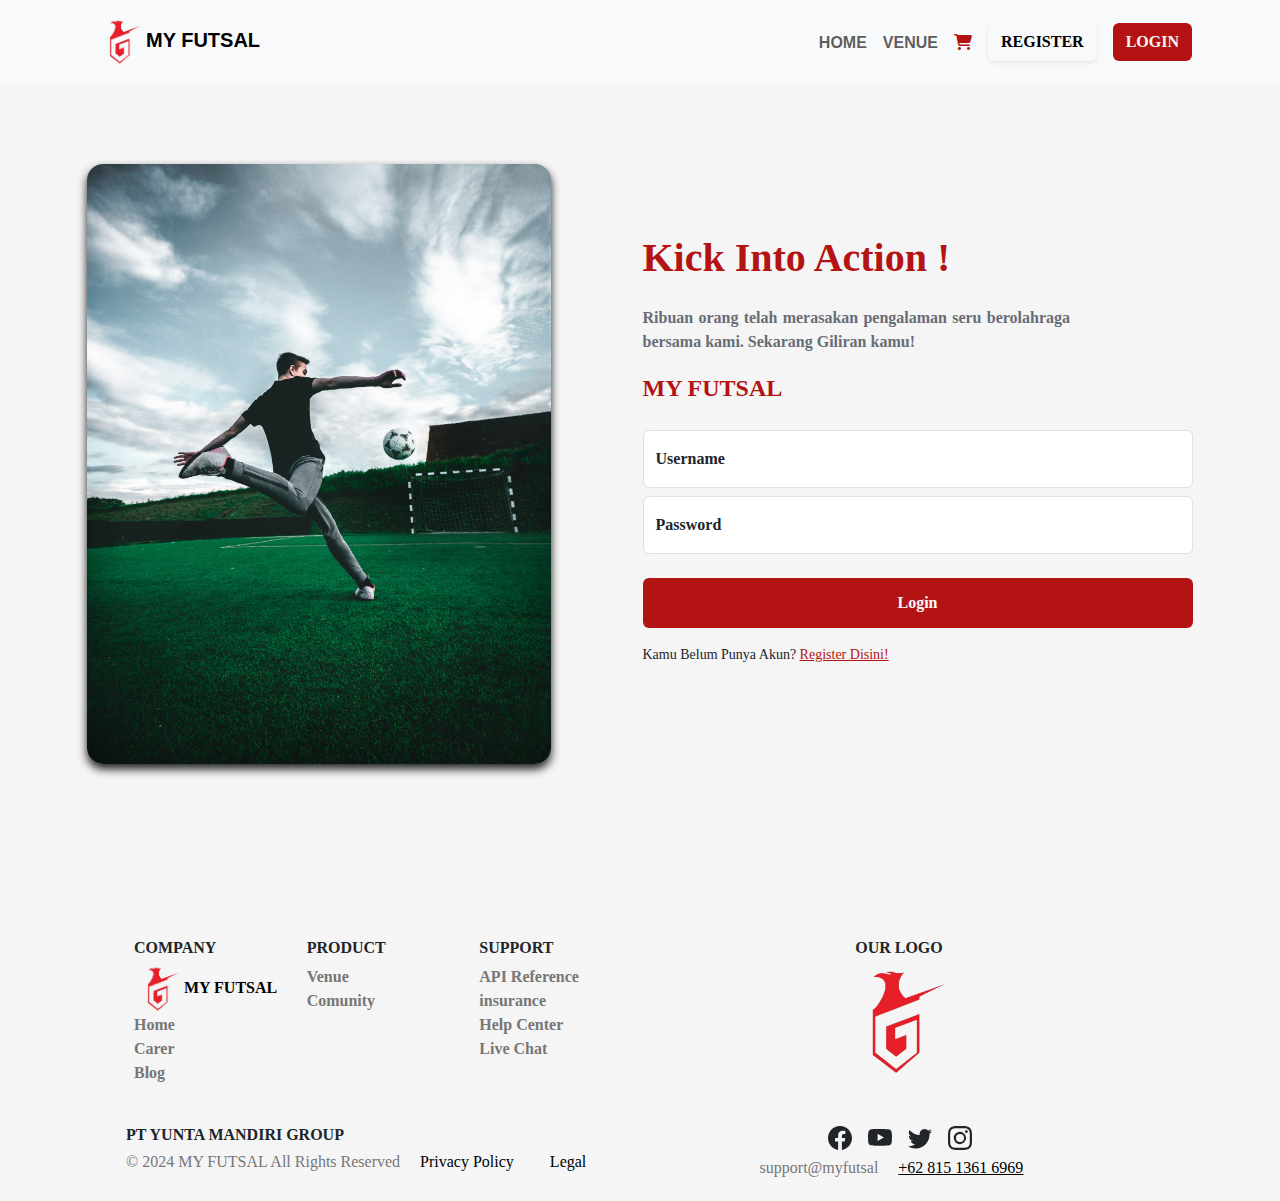
<file: lapangan/login.html>
<!DOCTYPE html>
<html lang="en">

<head>
    <meta charset="utf-8" />
    <meta name="viewport" content="width=device-width, initial-scale=1" />
    <title>My Futsal</title>
    <link rel="preconnect" href="https://rsms.me/" />
    <link rel="stylesheet" href="https://rsms.me/inter/inter.css" />
    <link rel="stylesheet" href="https://cdnjs.cloudflare.com/ajax/libs/font-awesome/6.5.2/css/all.min.css" />
    <link href="https://cdn.jsdelivr.net/npm/bootstrap@5.3.3/dist/css/bootstrap.min.css" rel="stylesheet"
        integrity="sha384-QWTKZyjpPEjISv5WaRU9OFeRpok6YctnYmDr5pNlyT2bRjXh0JMhjY6hW+ALEwIH" crossorigin="anonymous" />
    <style>
        * {
            margin: 0;
            padding: 0;
            
            box-sizing: border-box;
        }

        body {
            background-color: #f5f5f5;
            font-family: "Inter", sans-serif;

            font-size: 16px;
        }

        nav {
            font-family: "Inter", sans-serif;
            font-style: bold;
        }

        .gambar-logo {
            width: 150px;
            height: 130px;
        }
        span {
            color: black;
            font-weight: bolder;
            text-decoration: none !important;
        }
        a{
            color: black;
        }



        .active{
            background-color: #b31312;
            color: white;
            padding: 10px;
            border-radius: 8px;
        }


    </style>
</head>

<body style="background-color: #f5f5f5; font-family: 'inter'; font-weight: bold">
    <nav class="navbar navbar-expand-lg bg-body-tertiary" style="">
        <div class="container-fluid" style="padding: 5px 80px">
            <a class="navbar-brand" href="#"><span><img class="img-fluid ms-3" src="img/lgo.png" width="50px"
                        height="50px" alt="" /></span>MY FUTSAL</a>
            <button class="navbar-toggler" type="button" data-bs-toggle="collapse"
                data-bs-target="#navbarSupportedContent" aria-controls="navbarSupportedContent" aria-expanded="false"
                aria-label="Toggle navigation">
                <span class="navbar-toggler-icon"></span>
            </button>
            <div class="collapse navbar-collapse justify-content-end align-items-center" id="navbarSupportedContent">
                <ul class="navbar-nav">
                    <li class="nav-item mt-2">
                        <a class="nav-link" href="home.html">HOME</a>
                    </li>
                    <li class="nav-item mt-2">
                        <a class="nav-link" href="venue.html">VENUE</a>
                    </li>
                    <li class="nav-item nav-link mt-2"><a href=""><i class="fa-solid fa-cart-shopping" style="color: #b31312"></i></a>
                    </li>
                    <li class="nav-item nav-link">
                        <a href="register.html" class="text-decoration-none"><button type="button" class="shadow-sm d-flex btn btn-light"
                            style="font-family: 'inter'; font-weight: bold">REGISTER</button></a>
                    </li>
                    <li class="nav-item nav-link">
                        <a href="login.html" class="text-decoration-none"><button type="button" class="d-flex btn"
                            style="background: #b31312; color: #f5f5f5; font-family: 'inter'; font-weight: bold">LOGIN</button></a>
                    </li>
                </ul>
            </div>
        </div>
    </nav>


<!-- isi -->

<div class="about-container" style="display: grid; grid-template-columns: 1fr 1fr; gap: 5px; margin-top: 80px;">
<div class="hero-left">
  <div class=" d-flex justify-content-center">
    <img class="img-fluid rounded-4" style="height: 600px; width: auto;box-shadow: rgba(0, 0, 0, 0.89) 0px 5px 10px;" src="img/hero3.jpg" alt="">
  </div>
</div>
<div class="hero-right " style="margin-top: 70px;">
  <h1 style="color: #b31312;font-weight: bold;">Kick Into Action !</h1>
  <p class="fw-bold mt-4" style="text-align: justify;padding-right: 210px; color: #686D76;">Ribuan orang telah merasakan pengalaman seru berolahraga bersama kami. Sekarang Giliran kamu!</p>
  <p class="fw-bold mt-3" style="color: #b31312; font-size: 24px;">MY FUTSAL</p>
  <div class="form-floating mt-4 mb-1">
  <input type="email" class="form-control" style="width: 550px;" id="floatingInput" placeholder="username">
  <label for="floatingInput">Username</label>
</div>
<div class="form-floating mt-2 mb-4">
  <input type="email" class="form-control" style="width: 550px;" id="floatingInput" placeholder="password">
  <label for="floatingInput">Password</label>
</div>
<div class="">
  <a href="home.html"><button type="submit" class="btn text-light fw-bold" style="background-color: #b31312; width: 550px; height: 50px;">Login</button></a>
</div>
<p class="fw-light mt-3" style="font-size: 14px;">Kamu Belum Punya Akun? <a href="register.html" style="color: #b31312;">Register Disini!</a></p>
</div>
</div>



  <footer class="" style="padding: 0 110px; margin-top: 150px;">
    <div class=" p-4" >
      <div class="row">

        <div class="col-lg-2 col-md-6 mb-4 mb-md-0">
          <h6 class="text-uppercase text-start fw-bolder">Company</h6>
          <a class="text-decoration-none fs-6 fw-bolder" href="#"><span class="text-start"><img class="img-fluid " src="img/lgo.png" width="50px" height="50px" alt="" /></span>MY FUTSAL</a>
          <ul class="list-unstyled text-decoration-none mb-0" >
            <li >
              <a href="#!" class=" text-decoration-none fs-6  " style="color: #777777;">Home</a>
            </li>
            <li >
              <a href="#!" class=" text-decoration-none fs-6" style="color: #777777;">Carer</a>
            </li >
            <li >
              <a href="#!" class=" text-decoration-none fs-6" style="color: #777777;">Blog</a>
            </li>
          </ul>
        </div>

        <div class="col-lg-2 col-md-6 mb-4 mb-md-0">
          <h6 class="text-uppercase text-start fw-bolder">Product</h6>
          <ul class="list-unstyled text-decoration-none mb-0" >
            <li >
              <a href="#!" class=" text-decoration-none fs-6  " style="color: #777777;">Venue</a>
            </li>
            <li >
              <a href="#!" class=" text-decoration-none fs-6" style="color: #777777;">Comunity</a>
            </li >
          </ul>
        </div>

        <div class="col-lg-2 col-md-6 mb-4 mb-md-0">
          <h6 class="text-uppercase text-start fw-bolder">Support</h6>

          <ul class="list-unstyled text-decoration-none mb-0" >
            <li >
              <a href="#!" class=" text-decoration-none fs-6  " style="color: #777777;">API Reference insurance</a>
            </li>
            <li >
              <a href="#!" class=" text-decoration-none fs-6" style="color: #777777;">Help Center</a>
            </li >
            <li >
              <a href="#!" class=" text-decoration-none fs-6" style="color: #777777;">Live Chat</a>
            </li>
          </ul>
        </div>

        <div class="col-lg-6 col-md-12 mb-4 mb-md-0">
          <h6 class="text-uppercase text-center fw-bolder">Our Logo</h6>
          <div class="d-flex justify-content-center">
            <a class="text-decoration-none fw-bolder" href="#"><img class="img-fluid " src="img/lgo.png" width="120px" height="120px" alt="" /></a>
        </div>
        </div>
      </div>
    </div>

    <div class="text-start p-3 d-grid" style=" grid-template-columns: repeat(2, minmax(0, 1fr)); gap: 10px;" >
        <div>
            <h6 class="text-uppercase text-start fw-bolder">PT Yunta Mandiri Group</h6>
            <h6 class="text-start fw-lighter fs-6 me-3" style="color: #777777;letter-spacing: 0px;">© 2024 MY FUTSAL All Rights Reserved
            <a href="#" class="text-decoration-none fw-light ms-3 me-3">Privacy Policy</a>
            <a href="#" class="text-decoration-none fw-light ms-3">Legal</a>
            </h6>
        </div>
        <div class="">
            <ul class="list-unstyled m-0 p-0 d-flex justify-content-center justify-content-center">
              <li class="me-3">
                <a href="#!" class="link-dark link-opacity-75-hover">
                  <svg xmlns="http://www.w3.org/2000/svg" width="24" height="24" fill="currentColor" class="bi bi-facebook" viewBox="0 0 16 16">
                    <path d="M16 8.049c0-4.446-3.582-8.05-8-8.05C3.58 0-.002 3.603-.002 8.05c0 4.017 2.926 7.347 6.75 7.951v-5.625h-2.03V8.05H6.75V6.275c0-2.017 1.195-3.131 3.022-3.131.876 0 1.791.157 1.791.157v1.98h-1.009c-.993 0-1.303.621-1.303 1.258v1.51h2.218l-.354 2.326H9.25V16c3.824-.604 6.75-3.934 6.75-7.951z" />
                  </svg>
                </a>
              </li>
              <li class="me-3">
                <a href="#!" class="link-dark link-opacity-75-hover">
                  <svg xmlns="http://www.w3.org/2000/svg" width="24" height="24" fill="currentColor" class="bi bi-youtube" viewBox="0 0 16 16">
                    <path d="M8.051 1.999h.089c.822.003 4.987.033 6.11.335a2.01 2.01 0 0 1 1.415 1.42c.101.38.172.883.22 1.402l.01.104.022.26.008.104c.065.914.073 1.77.074 1.957v.075c-.001.194-.01 1.108-.082 2.06l-.008.105-.009.104c-.05.572-.124 1.14-.235 1.558a2.007 2.007 0 0 1-1.415 1.42c-1.16.312-5.569.334-6.18.335h-.142c-.309 0-1.587-.006-2.927-.052l-.17-.006-.087-.004-.171-.007-.171-.007c-1.11-.049-2.167-.128-2.654-.26a2.007 2.007 0 0 1-1.415-1.419c-.111-.417-.185-.986-.235-1.558L.09 9.82l-.008-.104A31.4 31.4 0 0 1 0 7.68v-.123c.002-.215.01-.958.064-1.778l.007-.103.003-.052.008-.104.022-.26.01-.104c.048-.519.119-1.023.22-1.402a2.007 2.007 0 0 1 1.415-1.42c.487-.13 1.544-.21 2.654-.26l.17-.007.172-.006.086-.003.171-.007A99.788 99.788 0 0 1 7.858 2h.193zM6.4 5.209v4.818l4.157-2.408L6.4 5.209z" />
                  </svg>
                </a>
              </li>
              <li class="me-3">
                <a href="#!" class="link-dark link-opacity-75-hover">
                  <svg xmlns="http://www.w3.org/2000/svg" width="24" height="24" fill="currentColor" class="bi bi-twitter" viewBox="0 0 16 16">
                    <path d="M5.026 15c6.038 0 9.341-5.003 9.341-9.334 0-.14 0-.282-.006-.422A6.685 6.685 0 0 0 16 3.542a6.658 6.658 0 0 1-1.889.518 3.301 3.301 0 0 0 1.447-1.817 6.533 6.533 0 0 1-2.087.793A3.286 3.286 0 0 0 7.875 6.03a9.325 9.325 0 0 1-6.767-3.429 3.289 3.289 0 0 0 1.018 4.382A3.323 3.323 0 0 1 .64 6.575v.045a3.288 3.288 0 0 0 2.632 3.218 3.203 3.203 0 0 1-.865.115 3.23 3.23 0 0 1-.614-.057 3.283 3.283 0 0 0 3.067 2.277A6.588 6.588 0 0 1 .78 13.58a6.32 6.32 0 0 1-.78-.045A9.344 9.344 0 0 0 5.026 15z" />
                  </svg>
                </a>
              </li>
              <li class="">
                <a href="#!" class="link-dark link-opacity-75-hover">
                  <svg xmlns="http://www.w3.org/2000/svg" width="24" height="24" fill="currentColor" class="bi bi-instagram" viewBox="0 0 16 16">
                    <path d="M8 0C5.829 0 5.556.01 4.703.048 3.85.088 3.269.222 2.76.42a3.917 3.917 0 0 0-1.417.923A3.927 3.927 0 0 0 .42 2.76C.222 3.268.087 3.85.048 4.7.01 5.555 0 5.827 0 8.001c0 2.172.01 2.444.048 3.297.04.852.174 1.433.372 1.942.205.526.478.972.923 1.417.444.445.89.719 1.416.923.51.198 1.09.333 1.942.372C5.555 15.99 5.827 16 8 16s2.444-.01 3.298-.048c.851-.04 1.434-.174 1.943-.372a3.916 3.916 0 0 0 1.416-.923c.445-.445.718-.891.923-1.417.197-.509.332-1.09.372-1.942C15.99 10.445 16 10.173 16 8s-.01-2.445-.048-3.299c-.04-.851-.175-1.433-.372-1.941a3.926 3.926 0 0 0-.923-1.417A3.911 3.911 0 0 0 13.24.42c-.51-.198-1.092-.333-1.943-.372C10.443.01 10.172 0 7.998 0h.003zm-.717 1.442h.718c2.136 0 2.389.007 3.232.046.78.035 1.204.166 1.486.275.373.145.64.319.92.599.28.28.453.546.598.92.11.281.24.705.275 1.485.039.843.047 1.096.047 3.231s-.008 2.389-.047 3.232c-.035.78-.166 1.203-.275 1.485a2.47 2.47 0 0 1-.599.919c-.28.28-.546.453-.92.598-.28.11-.704.24-1.485.276-.843.038-1.096.047-3.232.047s-2.39-.009-3.233-.047c-.78-.036-1.203-.166-1.485-.276a2.478 2.478 0 0 1-.92-.598 2.48 2.48 0 0 1-.6-.92c-.109-.281-.24-.705-.275-1.485-.038-.843-.046-1.096-.046-3.233 0-2.136.008-2.388.046-3.231.036-.78.166-1.204.276-1.486.145-.373.319-.64.599-.92.28-.28.546-.453.92-.598.282-.11.705-.24 1.485-.276.738-.034 1.024-.044 2.515-.045v.002zm4.988 1.328a.96.96 0 1 0 0 1.92.96.96 0 0 0 0-1.92zm-4.27 1.122a4.109 4.109 0 1 0 0 8.217 4.109 4.109 0 0 0 0-8.217zm0 1.441a2.667 2.667 0 1 1 0 5.334 2.667 2.667 0 0 1 0-5.334z" />
                  </svg>
                </a>
              </li>
            </ul>
            <h5 class="text-center fw-lighter fs-6 mt-2" style="color: #777777;letter-spacing: 0px;">support@myfutsal
            <a href="#" class=" fw-light ms-3 me-3">+62 815 1361 6969</a>
            </h5>
        </div>
    </div>
  </footer>
  </body>
</html>
</file>
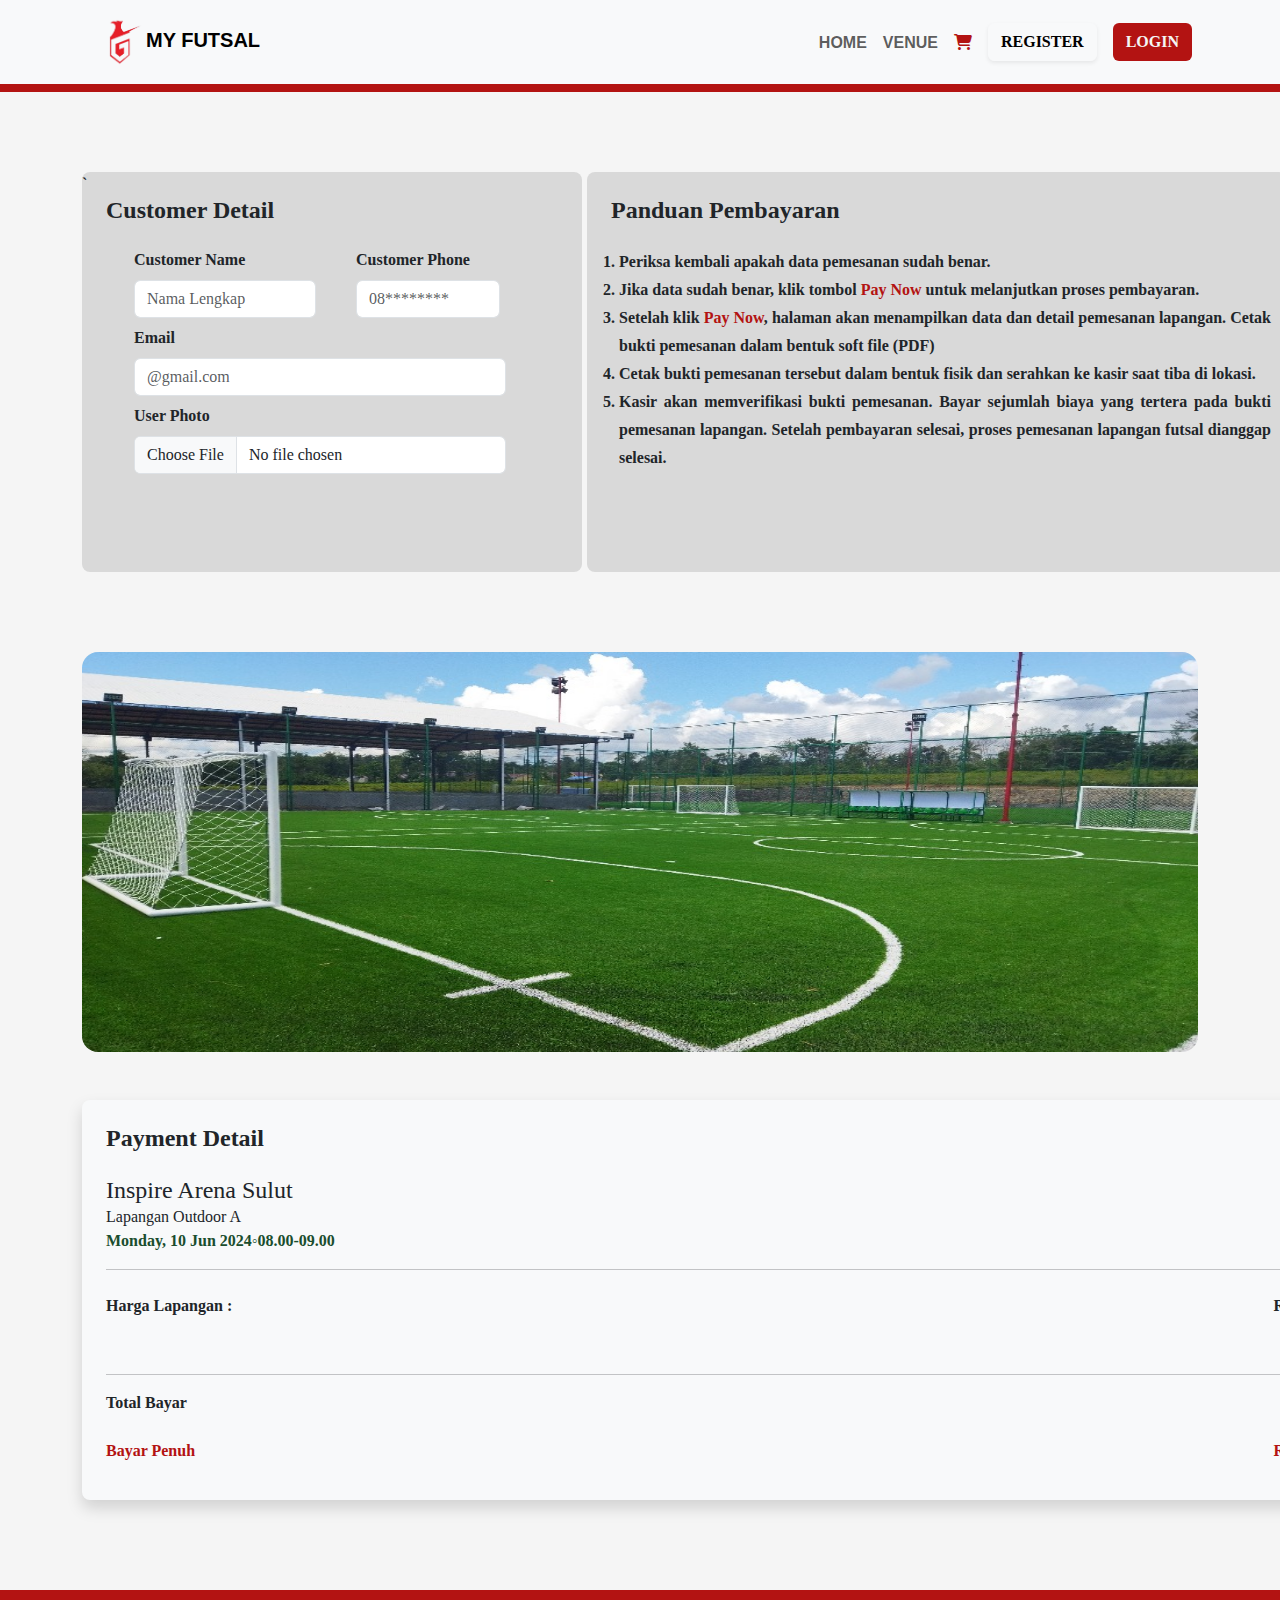
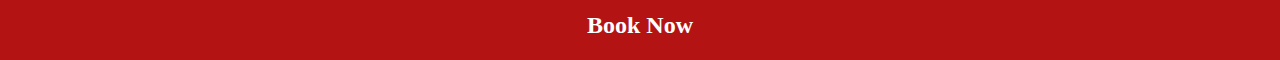
<file: lapangan/payment.html>
<!DOCTYPE html>
<html lang="en">

<head>
    <meta charset="utf-8" />
    <meta name="viewport" content="width=device-width, initial-scale=1" />
    <title>My Futsal</title>
    <link rel="preconnect" href="https://rsms.me/" />
    <link rel="stylesheet" href="https://rsms.me/inter/inter.css" />
    <link rel="stylesheet" href="https://cdnjs.cloudflare.com/ajax/libs/font-awesome/6.5.2/css/all.min.css" />
        <link href="https://cdn.jsdelivr.net/npm/bootstrap@5.3.3/dist/css/bootstrap.min.css" rel="stylesheet">
    <style>
        * {
            margin: 0;
            padding: 0;
            
            box-sizing: border-box;
        }

        body {
            background-color: #f5f5f5;
            font-family: "Inter", sans-serif;

            font-size: 16px;
        }

        nav {
            font-family: "Inter", sans-serif;
            font-style: bold;
        }

        .gambar-logo {
            width: 150px;
            height: 130px;
        }
        a{
            color: black;
        }



        .active{
            background-color: #b31312;
            color: white;
            padding: 10px;
            border-radius: 8px;
        }


    </style>
</head>

<body style="background-color: #f5f5f5; font-family: 'inter'; font-weight: bold">
    <nav class="navbar navbar-expand-lg bg-body-tertiary" style="border-bottom: 8px solid #b31312">
        <div class="container-fluid" style="padding: 5px 80px">
            <a class="navbar-brand" href="#"><span><img class="img-fluid ms-3" src="img/lgo.png" width="50px"
                        height="50px" alt="" /></span>MY FUTSAL</a>
            <button class="navbar-toggler" type="button" data-bs-toggle="collapse"
                data-bs-target="#navbarSupportedContent" aria-controls="navbarSupportedContent" aria-expanded="false"
                aria-label="Toggle navigation">
                <span class="navbar-toggler-icon"></span>
            </button>
            <div class="collapse navbar-collapse justify-content-end align-items-center" id="navbarSupportedContent">
                <ul class="navbar-nav">
                    <li class="nav-item mt-2">
                        <a class="nav-link" href="home.html">HOME</a>
                    </li>
                    <li class="nav-item mt-2">
                        <a class="nav-link" href="venue.html">VENUE</a>
                    </li>
                    <li class="nav-item nav-link mt-2"><a href="" ><i class="fa-solid fa-cart-shopping" style="color: #b31312"></i></a>
                    </li>
                    <li class="nav-item nav-link">
                        <a href="register.html" class="text-decoration-none"><button type="button" class="shadow-sm d-flex btn btn-light"
                            style="font-family: 'inter'; font-weight: bold">REGISTER</button></a>
                    </li>
                    <li class="nav-item nav-link">
                        <a href="login.html" class="text-decoration-none"><button type="button" class="d-flex btn"
                            style="background: #b31312; color: #f5f5f5; font-family: 'inter'; font-weight: bold">LOGIN</button></a>
                    </li>
                </ul>
            </div>
        </div>
    </nav>

    <!-- isi -->
<div class="container-lg ">
    <div class="about-container" style="display: grid; grid-template-columns: 1fr 1fr; gap: 5px; margin-top: 80px;">
    <div id="left"class=" rounded-3 mb-2" style="width: 500px;height: 400px; background-color: #D9D9D9;">`
      <h4 class="text-start ms-4 fw-bold">Customer Detail</h4>
      <form class="row g-2 needs-validation ms-5 mt-3" novalidate>
  <div class="col-md-5 position-relative me-3">
    <label for="validationTooltip01" class="form-label">Customer Name</label>
    <input type="text" class="form-control" id="validationTooltip01" placeholder="Nama Lengkap">
  </div>
  <div class="col-md-4 position-relative ms-3">
    <label for="validationTooltip02" class="form-label" >Customer Phone</label>
    <input type="tel" class="form-control" id="validationTooltip02" placeholder="08********">
  </div>

<div class="col-md-10 position-relative">
    <label for="validationTooltipUsername" class="form-label">Email</label>
    <div class="input-group has-validation">
      <input type="email" class="form-control" id="validationTooltipUsername" placeholder="@gmail.com">
    </div>
  </div>

  <div class="col-md-10 position-relative">
    <label for="validationTooltipUsername" class="form-label">User Photo</label>
    <div class="input-group has-validation">
      <input type="file" class="form-control"  id="validationTooltipUsername">
    </div>
  </div>

</form>
    </div>
    <div id="right"class=" rounded-3 mb-2" style="width: 700px;height: 400px; background-color: #D9D9D9;">
    <h4 class="text-start ms-4 fw-bold mt-4">Panduan Pembayaran</h4>
       <ul class="p-3 ms-3" style="font-size: 16px; font-weight: bold; line-height: 28px; text-align: justify; list-style-type: decimal;">
                                <li> Periksa kembali apakah data pemesanan sudah benar.</li>
                                <li> Jika data sudah benar, klik tombol <span style="color: #b31312;">Pay Now</span> untuk melanjutkan proses pembayaran.</li>
                                <li> Setelah klik <span style="color: #b31312;">Pay Now</span>, halaman akan menampilkan data dan detail pemesanan lapangan. Cetak bukti pemesanan dalam bentuk soft file (PDF)</li>
                                <li>Cetak bukti pemesanan tersebut dalam bentuk fisik dan serahkan ke kasir saat tiba di lokasi.</li>
                                <li>Kasir akan memverifikasi bukti pemesanan. Bayar sejumlah biaya yang tertera pada bukti pemesanan lapangan. Setelah pembayaran selesai, proses pemesanan lapangan futsal dianggap selesai.</li>
                            </ul>
    </div>
  </div>

 <div class="position-relative d-flex justify-content-center align-items-center mt-5 mb-5 "
            style="width: 100%; height: auto">
            <img src="img/img3.jpg" class="img rounded-4 mt-4" style="width: 100%; height: 400px" alt="..." />
        </div>

        <div class=" rounded-3 mb-5 shadow p-4 mb-5 bg-body-tertiary rounded" style="width: 1300px;height: 400px; background-color: #f5f5f5;line-height: 8px;" >
        <h4 class="text-start fw-bold">Payment Detail</h4>
        <h4 class="mt-4 fw-light">Inspire Arena Sulut</h4>
        <p class="fw-light">Lapangan Outdoor A</p>
        <p class="fw-bold" style="color: #1A4D2E;">Monday, 10 Jun 2024◦08.00-09.00</p>
        
        <hr class="mt-4">
        <div class="d-flex justify-content-between"> 
        <p class="fw-bold mt-3">Harga Lapangan :</p>
        <P class="fw-bold mt-3">Rp. 175.000,</P>
        </div>
        <hr class="mt-5">

        <p class="fw-bold mt-4">Total Bayar</p>
        <div class="d-flex justify-content-between">
        <p class="fw-bold mt-4" style="color: #b31312;">Bayar Penuh</p>
        <p class="fw-bold mt-4" style="color: #b31312;">Rp. 177.500,</p>
        </div>
        </div>
</div>

 


    <!-- footer -->
<div>
<div class="d-flex align-items-center justify-content-center " style="margin-top: 90px;">
          <button class=" btn rounded-0 fw-bold fs-4" style="background-color: #b31312; color: white; width: 100%; height: 70px;"  data-bs-toggle="modal" data-bs-target="#modal" >Book Now</button>
</div>

<div class="modal fade" id="modal" tabindex="1" aria-labelledby="modal" aria-hidden="true">
  <div class="modal-dialog">
    <div class="modal-content">
      <div class="modal-header">
        <a class="navbar-brand fs-5 fw-bold" href="#" style="color: #b31312;"><span><img class="img-fluid ms-3" src="img/lgo.png" width="50px"
                        height="50px" alt="" /></span>MY FUTSAL</a>
        <button type="button" class="btn-close" data-bs-dismiss="modal" aria-label="Close"></button>
      </div>
      <div class="modal-body">
        <div class="mb-3">
  <label for="exampleFormControlInput1" class="form-label">Nama Lengkap</label>
  <input type="text" class="form-control" id="exampleFormControlInput1" placeholder="Nama Customer">
</div>
<div class="mb-3">
  <label for="exampleFormControlInput1" class="form-label">No. Hp</label>
  <input type="text" class="form-control" id="exampleFormControlInput1" placeholder="+628********">
</div>
<div class="mb-3">
  <label for="exampleFormControlInput1" class="form-label">Nama Lapangan</label>
  <input type="text" class="form-control" id="exampleFormControlInput1" placeholder="Inspire Arena Sulut">
</div>
<div class="mb-3">
  <label for="exampleFormControlInput1" class="form-label">Tipe Lapangan</label>
  <input type="text" class="form-control" id="exampleFormControlInput1" placeholder="Lapangan Outdoor A">
</div>
<div class="mb-3">
  <label for="exampleFormControlInput1" class="form-label">Tanggal Sewa</label>
  <input type="date" class="form-control" id="exampleFormControlInput1" placeholder="Senin, 10 Juni 2024">
</div>
<div class="mb-3">
  <label for="exampleFormControlInput1" class="form-label">Jam Sewa</label>
  <input type="text" class="form-control" id="exampleFormControlInput1" placeholder="08.00 - 10.00">
</div> 
<div class="mb-3">
  <label for="exampleFormControlInput1" class="form-label">Total Harga</label>
  <input type="text" class="form-control" id="exampleFormControlInput1" placeholder="Rp. 175.000,">
</div>
<div>
  <p class="text-center fw-light p-5" style="font-size: 14px;">Cetak bukti pemesanan tersebut dalam bentuk fisik dan serahkan ke kasir saat tiba di lokasi.</p>
</div>
      </div>
      <div class="modal-footer">
        <button class=" btn rounded-0 fw-bold fs-4" style="background-color: #b31312; color: white; width: 100%; height: 70px;"  data-bs-toggle="modal" data-bs-target="#modal" >Cetak Bukti</button>
      </div>
    </div>
  </div>
</div>
</div>
<script src="https://cdn.jsdelivr.net/npm/bootstrap@5.3.3/dist/js/bootstrap.bundle.min.js"></script>
</body>
</html>
</file>
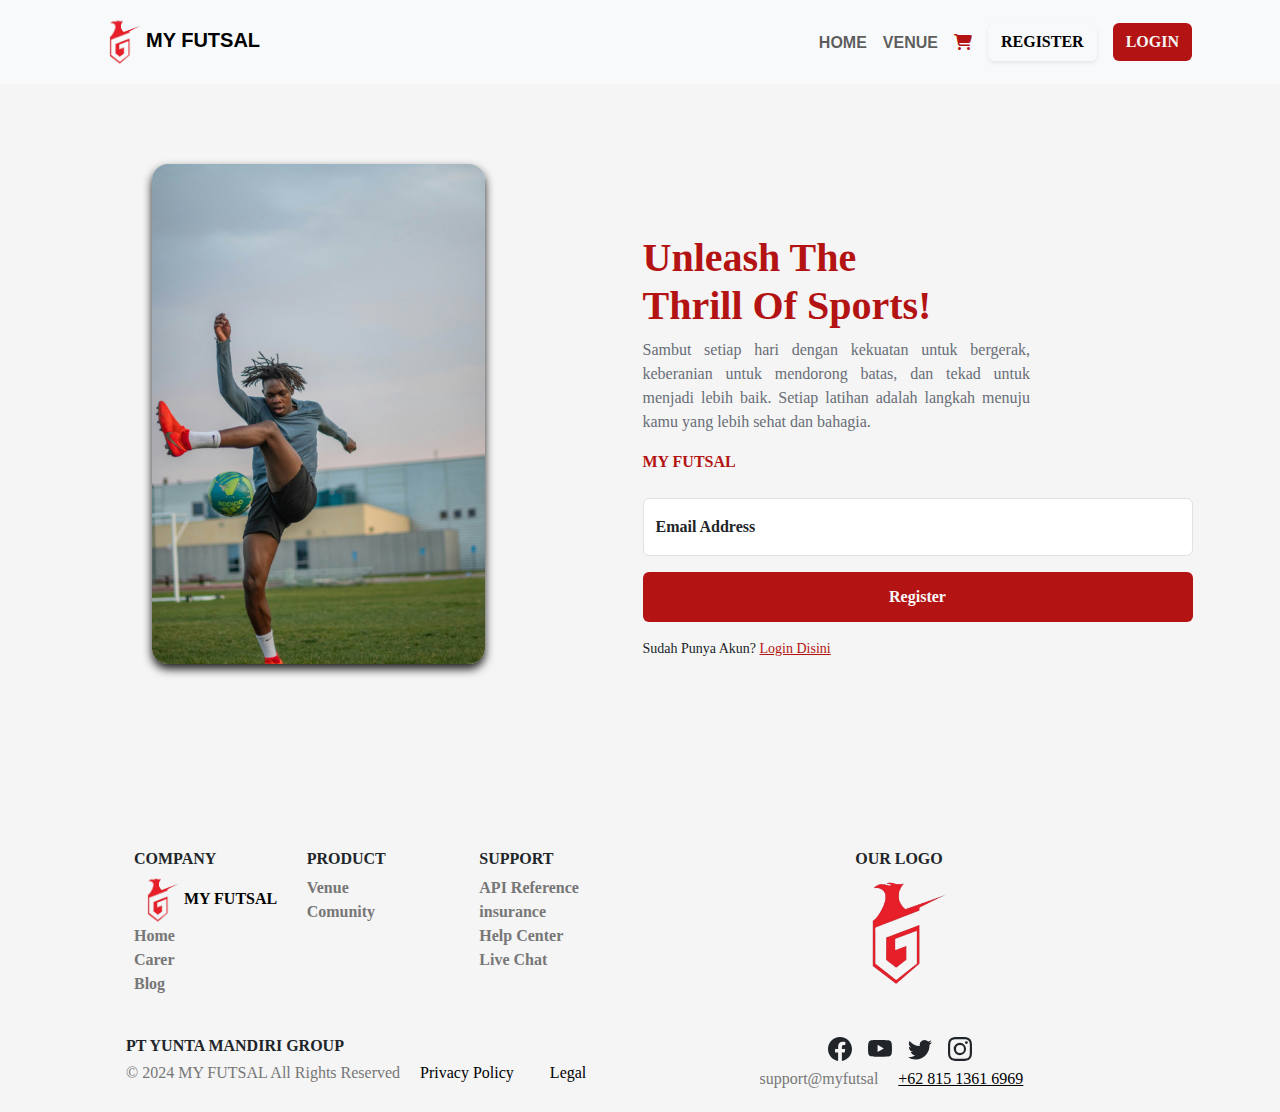
<file: lapangan/register.html>
<!DOCTYPE html>
<html lang="en">

<head>
    <meta charset="utf-8" />
    <meta name="viewport" content="width=device-width, initial-scale=1" />
    <title>My Futsal</title>
    <link rel="preconnect" href="https://rsms.me/" />
    <link rel="stylesheet" href="https://rsms.me/inter/inter.css" />
    <link rel="stylesheet" href="https://cdnjs.cloudflare.com/ajax/libs/font-awesome/6.5.2/css/all.min.css" />
    <link href="https://cdn.jsdelivr.net/npm/bootstrap@5.3.3/dist/css/bootstrap.min.css" rel="stylesheet"
        integrity="sha384-QWTKZyjpPEjISv5WaRU9OFeRpok6YctnYmDr5pNlyT2bRjXh0JMhjY6hW+ALEwIH" crossorigin="anonymous" />
    <style>
        * {
            margin: 0;
            padding: 0;
            
            box-sizing: border-box;
        }

        body {
            background-color: #f5f5f5;
            font-family: "Inter", sans-serif;

            font-size: 16px;
        }

        nav {
            font-family: "Inter", sans-serif;
            font-style: bold;
        }

        .gambar-logo {
            width: 150px;
            height: 130px;
        }
        span {
            color: black;
            font-weight: bolder;
            text-decoration: none !important;
        }
        a{
            color: black;
        }



        .active{
            background-color: #b31312;
            color: white;
            padding: 10px;
            border-radius: 8px;
        }


    </style>
</head>

<body style="background-color: #f5f5f5; font-family: 'inter'; font-weight: bold">
    <nav class="navbar navbar-expand-lg bg-body-tertiary" style="">
        <div class="container-fluid" style="padding: 5px 80px">
            <a class="navbar-brand" href="#"><span><img class="img-fluid ms-3" src="img/lgo.png" width="50px"
                        height="50px" alt="" /></span>MY FUTSAL</a>
            <button class="navbar-toggler" type="button" data-bs-toggle="collapse"
                data-bs-target="#navbarSupportedContent" aria-controls="navbarSupportedContent" aria-expanded="false"
                aria-label="Toggle navigation">
                <span class="navbar-toggler-icon"></span>
            </button>
            <div class="collapse navbar-collapse justify-content-end align-items-center" id="navbarSupportedContent">
                <ul class="navbar-nav">
                    <li class="nav-item mt-2">
                        <a class="nav-link" href="home.html">HOME</a>
                    </li>
                    <li class="nav-item mt-2">
                        <a class="nav-link" href="venue.html">VENUE</a>
                    </li>
                    <li class="nav-item nav-link mt-2"><a href="payment.html"><i class="fa-solid fa-cart-shopping" style="color: #b31312"></i></a>
                    </li>
                    <li class="nav-item nav-link">
                        <a href="register.html" class="text-decoration-none"><button type="button" class="shadow-sm d-flex btn btn-light"
                            style="font-family: 'inter'; font-weight: bold">REGISTER</button></a>
                    </li>
                    <li class="nav-item nav-link">
                        <a href="login.html" class="text-decoration-none"><button type="button" class="d-flex btn"
                            style="background: #b31312; color: #f5f5f5; font-family: 'inter'; font-weight: bold">LOGIN</button></a>
                    </li>
                </ul>
            </div>
        </div>
    </nav>


<!-- isi -->

<div class="about-container" style="display: grid; grid-template-columns: 1fr 1fr; gap: 5px; margin-top: 80px;">
<div class="hero-left">
  <div class=" d-flex justify-content-center">
    <img class="img-fluid rounded-4" style="height: 500px; width: auto;box-shadow: rgba(0, 0, 0, 0.89) 0px 5px 10px;" src="img/hero1.jpg" alt="">
  </div>
</div>
<div class="hero-right " style="margin-top: 70px;">
  <h1 style="color: #b31312;font-weight: bold;">Unleash The <br>Thrill Of Sports!</h1>
  <p class="fw-light mt-2" style="text-align: justify;padding-right: 250px; color: #686D76;">Sambut setiap hari dengan kekuatan untuk bergerak, keberanian untuk mendorong batas, dan tekad untuk menjadi lebih baik. Setiap latihan adalah langkah menuju kamu yang lebih sehat dan bahagia.</p>
  <p class="fw-bold " style="color: #b31312">MY FUTSAL</p>
  <div class="form-floating mt-4 mb-3">
  <input type="email" class="form-control" style="width: 550px;" id="floatingInput" placeholder="name@example.com">
  <label for="floatingInput">Email Address</label>
</div>
<div class="">
  <a href="confirmregist.html"><button type="submit" class="btn text-light fw-bold" style="background-color: #b31312; width: 550px; height: 50px;">Register</button></a>
</div>
<p class="fw-light mt-3" style="font-size: 14px;">Sudah Punya Akun? <a href="login.html" style="color: #b31312;">Login Disini</a></p>
</div>
</div>



  <footer class="" style="padding: 0 110px; margin-top: 150px;">
    <div class=" p-4" >
      <div class="row">

        <div class="col-lg-2 col-md-6 mb-4 mb-md-0">
          <h6 class="text-uppercase text-start fw-bolder">Company</h6>
          <a class="text-decoration-none fs-6 fw-bolder" href="#"><span class="text-start"><img class="img-fluid " src="img/lgo.png" width="50px" height="50px" alt="" /></span>MY FUTSAL</a>
          <ul class="list-unstyled text-decoration-none mb-0" >
            <li >
              <a href="#!" class=" text-decoration-none fs-6  " style="color: #777777;">Home</a>
            </li>
            <li >
              <a href="#!" class=" text-decoration-none fs-6" style="color: #777777;">Carer</a>
            </li >
            <li >
              <a href="#!" class=" text-decoration-none fs-6" style="color: #777777;">Blog</a>
            </li>
          </ul>
        </div>

        <div class="col-lg-2 col-md-6 mb-4 mb-md-0">
          <h6 class="text-uppercase text-start fw-bolder">Product</h6>
          <ul class="list-unstyled text-decoration-none mb-0" >
            <li >
              <a href="#!" class=" text-decoration-none fs-6  " style="color: #777777;">Venue</a>
            </li>
            <li >
              <a href="#!" class=" text-decoration-none fs-6" style="color: #777777;">Comunity</a>
            </li >
          </ul>
        </div>

        <div class="col-lg-2 col-md-6 mb-4 mb-md-0">
          <h6 class="text-uppercase text-start fw-bolder">Support</h6>

          <ul class="list-unstyled text-decoration-none mb-0" >
            <li >
              <a href="#!" class=" text-decoration-none fs-6  " style="color: #777777;">API Reference insurance</a>
            </li>
            <li >
              <a href="#!" class=" text-decoration-none fs-6" style="color: #777777;">Help Center</a>
            </li >
            <li >
              <a href="#!" class=" text-decoration-none fs-6" style="color: #777777;">Live Chat</a>
            </li>
          </ul>
        </div>

        <div class="col-lg-6 col-md-12 mb-4 mb-md-0">
          <h6 class="text-uppercase text-center fw-bolder">Our Logo</h6>
          <div class="d-flex justify-content-center">
            <a class="text-decoration-none fw-bolder" href="#"><img class="img-fluid " src="img/lgo.png" width="120px" height="120px" alt="" /></a>
        </div>
        </div>
      </div>
    </div>

    <div class="text-start p-3 d-grid" style=" grid-template-columns: repeat(2, minmax(0, 1fr)); gap: 10px;" >
        <div>
            <h6 class="text-uppercase text-start fw-bolder">PT Yunta Mandiri Group</h6>
            <h6 class="text-start fw-lighter fs-6 me-3" style="color: #777777;letter-spacing: 0px;">© 2024 MY FUTSAL All Rights Reserved
            <a href="#" class="text-decoration-none fw-light ms-3 me-3">Privacy Policy</a>
            <a href="#" class="text-decoration-none fw-light ms-3">Legal</a>
            </h6>
        </div>
        <div class="">
            <ul class="list-unstyled m-0 p-0 d-flex justify-content-center justify-content-center">
              <li class="me-3">
                <a href="#!" class="link-dark link-opacity-75-hover">
                  <svg xmlns="http://www.w3.org/2000/svg" width="24" height="24" fill="currentColor" class="bi bi-facebook" viewBox="0 0 16 16">
                    <path d="M16 8.049c0-4.446-3.582-8.05-8-8.05C3.58 0-.002 3.603-.002 8.05c0 4.017 2.926 7.347 6.75 7.951v-5.625h-2.03V8.05H6.75V6.275c0-2.017 1.195-3.131 3.022-3.131.876 0 1.791.157 1.791.157v1.98h-1.009c-.993 0-1.303.621-1.303 1.258v1.51h2.218l-.354 2.326H9.25V16c3.824-.604 6.75-3.934 6.75-7.951z" />
                  </svg>
                </a>
              </li>
              <li class="me-3">
                <a href="#!" class="link-dark link-opacity-75-hover">
                  <svg xmlns="http://www.w3.org/2000/svg" width="24" height="24" fill="currentColor" class="bi bi-youtube" viewBox="0 0 16 16">
                    <path d="M8.051 1.999h.089c.822.003 4.987.033 6.11.335a2.01 2.01 0 0 1 1.415 1.42c.101.38.172.883.22 1.402l.01.104.022.26.008.104c.065.914.073 1.77.074 1.957v.075c-.001.194-.01 1.108-.082 2.06l-.008.105-.009.104c-.05.572-.124 1.14-.235 1.558a2.007 2.007 0 0 1-1.415 1.42c-1.16.312-5.569.334-6.18.335h-.142c-.309 0-1.587-.006-2.927-.052l-.17-.006-.087-.004-.171-.007-.171-.007c-1.11-.049-2.167-.128-2.654-.26a2.007 2.007 0 0 1-1.415-1.419c-.111-.417-.185-.986-.235-1.558L.09 9.82l-.008-.104A31.4 31.4 0 0 1 0 7.68v-.123c.002-.215.01-.958.064-1.778l.007-.103.003-.052.008-.104.022-.26.01-.104c.048-.519.119-1.023.22-1.402a2.007 2.007 0 0 1 1.415-1.42c.487-.13 1.544-.21 2.654-.26l.17-.007.172-.006.086-.003.171-.007A99.788 99.788 0 0 1 7.858 2h.193zM6.4 5.209v4.818l4.157-2.408L6.4 5.209z" />
                  </svg>
                </a>
              </li>
              <li class="me-3">
                <a href="#!" class="link-dark link-opacity-75-hover">
                  <svg xmlns="http://www.w3.org/2000/svg" width="24" height="24" fill="currentColor" class="bi bi-twitter" viewBox="0 0 16 16">
                    <path d="M5.026 15c6.038 0 9.341-5.003 9.341-9.334 0-.14 0-.282-.006-.422A6.685 6.685 0 0 0 16 3.542a6.658 6.658 0 0 1-1.889.518 3.301 3.301 0 0 0 1.447-1.817 6.533 6.533 0 0 1-2.087.793A3.286 3.286 0 0 0 7.875 6.03a9.325 9.325 0 0 1-6.767-3.429 3.289 3.289 0 0 0 1.018 4.382A3.323 3.323 0 0 1 .64 6.575v.045a3.288 3.288 0 0 0 2.632 3.218 3.203 3.203 0 0 1-.865.115 3.23 3.23 0 0 1-.614-.057 3.283 3.283 0 0 0 3.067 2.277A6.588 6.588 0 0 1 .78 13.58a6.32 6.32 0 0 1-.78-.045A9.344 9.344 0 0 0 5.026 15z" />
                  </svg>
                </a>
              </li>
              <li class="">
                <a href="#!" class="link-dark link-opacity-75-hover">
                  <svg xmlns="http://www.w3.org/2000/svg" width="24" height="24" fill="currentColor" class="bi bi-instagram" viewBox="0 0 16 16">
                    <path d="M8 0C5.829 0 5.556.01 4.703.048 3.85.088 3.269.222 2.76.42a3.917 3.917 0 0 0-1.417.923A3.927 3.927 0 0 0 .42 2.76C.222 3.268.087 3.85.048 4.7.01 5.555 0 5.827 0 8.001c0 2.172.01 2.444.048 3.297.04.852.174 1.433.372 1.942.205.526.478.972.923 1.417.444.445.89.719 1.416.923.51.198 1.09.333 1.942.372C5.555 15.99 5.827 16 8 16s2.444-.01 3.298-.048c.851-.04 1.434-.174 1.943-.372a3.916 3.916 0 0 0 1.416-.923c.445-.445.718-.891.923-1.417.197-.509.332-1.09.372-1.942C15.99 10.445 16 10.173 16 8s-.01-2.445-.048-3.299c-.04-.851-.175-1.433-.372-1.941a3.926 3.926 0 0 0-.923-1.417A3.911 3.911 0 0 0 13.24.42c-.51-.198-1.092-.333-1.943-.372C10.443.01 10.172 0 7.998 0h.003zm-.717 1.442h.718c2.136 0 2.389.007 3.232.046.78.035 1.204.166 1.486.275.373.145.64.319.92.599.28.28.453.546.598.92.11.281.24.705.275 1.485.039.843.047 1.096.047 3.231s-.008 2.389-.047 3.232c-.035.78-.166 1.203-.275 1.485a2.47 2.47 0 0 1-.599.919c-.28.28-.546.453-.92.598-.28.11-.704.24-1.485.276-.843.038-1.096.047-3.232.047s-2.39-.009-3.233-.047c-.78-.036-1.203-.166-1.485-.276a2.478 2.478 0 0 1-.92-.598 2.48 2.48 0 0 1-.6-.92c-.109-.281-.24-.705-.275-1.485-.038-.843-.046-1.096-.046-3.233 0-2.136.008-2.388.046-3.231.036-.78.166-1.204.276-1.486.145-.373.319-.64.599-.92.28-.28.546-.453.92-.598.282-.11.705-.24 1.485-.276.738-.034 1.024-.044 2.515-.045v.002zm4.988 1.328a.96.96 0 1 0 0 1.92.96.96 0 0 0 0-1.92zm-4.27 1.122a4.109 4.109 0 1 0 0 8.217 4.109 4.109 0 0 0 0-8.217zm0 1.441a2.667 2.667 0 1 1 0 5.334 2.667 2.667 0 0 1 0-5.334z" />
                  </svg>
                </a>
              </li>
            </ul>
            <h5 class="text-center fw-lighter fs-6 mt-2" style="color: #777777;letter-spacing: 0px;">support@myfutsal
            <a href="#" class=" fw-light ms-3 me-3">+62 815 1361 6969</a>
            </h5>
        </div>
    </div>
  </footer>
  </body>
</html>
</file>
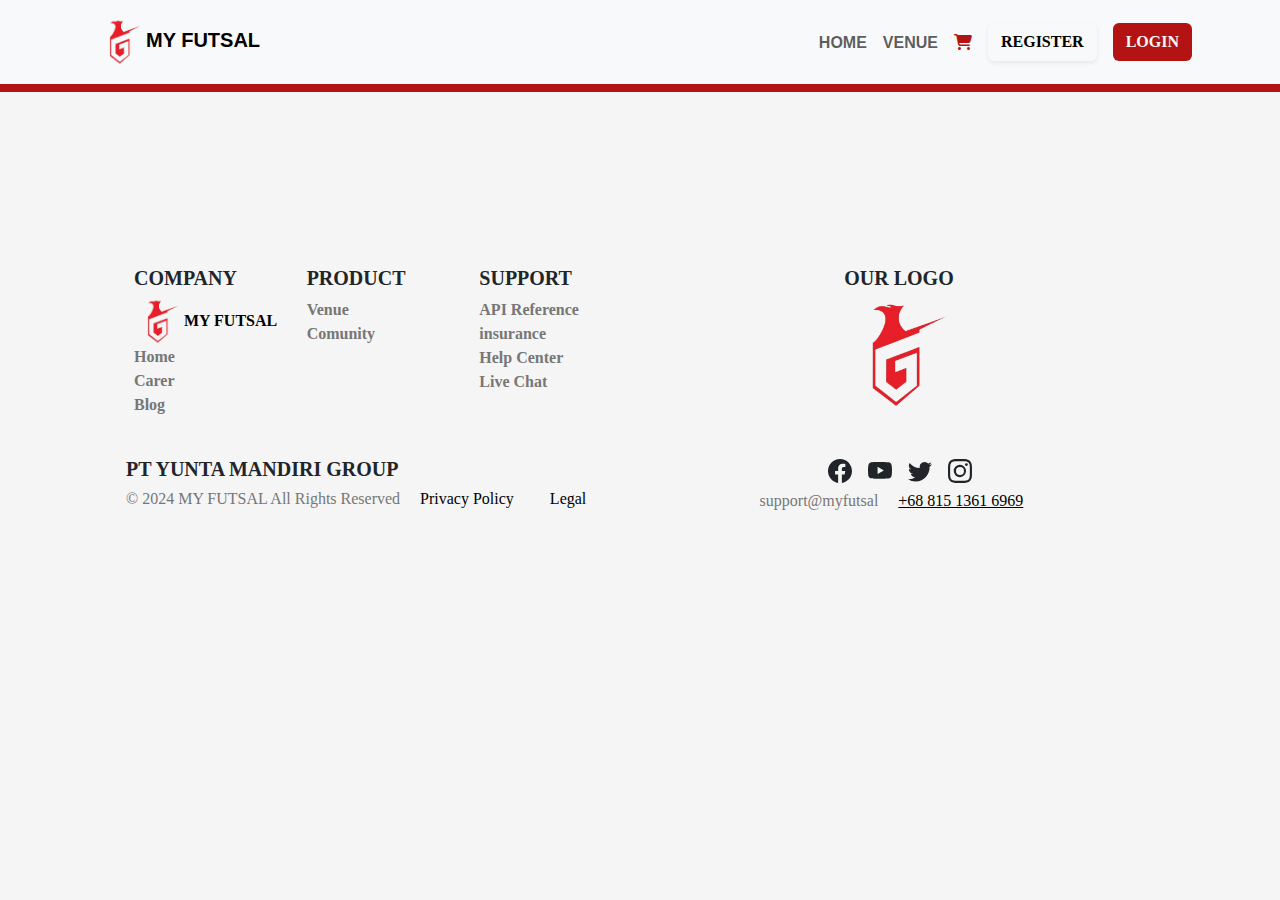
<file: lapangan/template.html>
<!DOCTYPE html>
<html lang="en">

<head>
    <meta charset="utf-8" />
    <meta name="viewport" content="width=device-width, initial-scale=1" />
    <title>Bootstrap demo</title>
    <link rel="preconnect" href="https://rsms.me/" />
    <link rel="stylesheet" href="https://rsms.me/inter/inter.css" />
    <link rel="stylesheet" href="https://cdnjs.cloudflare.com/ajax/libs/font-awesome/6.5.2/css/all.min.css" />
    <link href="https://cdn.jsdelivr.net/npm/bootstrap@5.3.3/dist/css/bootstrap.min.css" rel="stylesheet"
        integrity="sha384-QWTKZyjpPEjISv5WaRU9OFeRpok6YctnYmDr5pNlyT2bRjXh0JMhjY6hW+ALEwIH" crossorigin="anonymous" />
    <style>
        * {
            margin: 0;
            padding: 0;
            
            box-sizing: border-box;
        }

        body {
            background-color: #f5f5f5;
            font-family: "Inter", sans-serif;

            font-size: 16px;
        }

        nav {
            font-family: "Inter", sans-serif;
            font-style: bold;
        }

        .gambar-logo {
            width: 150px;
            height: 130px;
        }
        span {
            color: black;
            font-weight: bolder;
            text-decoration: none !important;
        }
        a{
            color: black;
        }



        .active{
            background-color: #b31312;
            color: white;
            padding: 10px;
            border-radius: 8px;
        }


    </style>
</head>

<body style="background-color: #f5f5f5; font-family: 'inter'; font-weight: bold">
    <nav class="navbar navbar-expand-lg bg-body-tertiary" style="border-bottom: 8px solid #b31312">
        <div class="container-fluid" style="padding: 5px 80px">
            <a class="navbar-brand" href="#"><span><img class="img-fluid ms-3" src="img/lgo.png" width="50px"
                        height="50px" alt="" /></span>MY FUTSAL</a>
            <button class="navbar-toggler" type="button" data-bs-toggle="collapse"
                data-bs-target="#navbarSupportedContent" aria-controls="navbarSupportedContent" aria-expanded="false"
                aria-label="Toggle navigation">
                <span class="navbar-toggler-icon"></span>
            </button>
            <div class="collapse navbar-collapse justify-content-end align-items-center" id="navbarSupportedContent">
                <ul class="navbar-nav">
                    <li class="nav-item mt-2">
                        <a class="nav-link" href="">HOME</a>
                    </li>
                    <li class="nav-item mt-2">
                        <a class="nav-link" href="venue.html">VENUE</a>
                    </li>
                    <li class="nav-item nav-link mt-2"><a href=""><i class="fa-solid fa-cart-shopping" style="color: #b31312"></i></a>
                    </li>
                   <li class="nav-item nav-link">
                        <a href="register.html" class="text-decoration-none"><button type="button" class="shadow-sm d-flex btn btn-light"
                            style="font-family: 'inter'; font-weight: bold">REGISTER</button></a>
                    </li>
                    <li class="nav-item nav-link">
                        <a href="login.html" class="text-decoration-none"><button type="button" class="d-flex btn"
                            style="background: #b31312; color: #f5f5f5; font-family: 'inter'; font-weight: bold">LOGIN</button></a>
                    </li>
                </ul>
            </div>
        </div>
    </nav>


<!-- isi -->


  <footer class="" style="padding: 0 110px; margin-top: 150px;">
    <div class=" p-4" >
      <div class="row">

        <div class="col-lg-2 col-md-6 mb-4 mb-md-0">
          <h5 class="text-uppercase text-start fw-bolder">Company</h5>
          <a class="text-decoration-none fw-bolder" href="#"><span class="text-start"><img class="img-fluid " src="img/lgo.png" width="50px" height="50px" alt="" /></span>MY FUTSAL</a>
          <ul class="list-unstyled text-decoration-none mb-0" >
            <li >
              <a href="#!" class=" text-decoration-none fs-6  " style="color: #777777;">Home</a>
            </li>
            <li >
              <a href="#!" class=" text-decoration-none fs-6" style="color: #777777;">Carer</a>
            </li >
            <li >
              <a href="#!" class=" text-decoration-none fs-6" style="color: #777777;">Blog</a>
            </li>
          </ul>
        </div>

        <div class="col-lg-2 col-md-6 mb-4 mb-md-0">
          <h5 class="text-uppercase text-start fw-bolder">Product</h5>
          <ul class="list-unstyled text-decoration-none mb-0" >
            <li >
              <a href="#!" class=" text-decoration-none fs-6  " style="color: #777777;">Venue</a>
            </li>
            <li >
              <a href="#!" class=" text-decoration-none fs-6" style="color: #777777;">Comunity</a>
            </li >
          </ul>
        </div>

        <div class="col-lg-2 col-md-6 mb-4 mb-md-0">
          <h5 class="text-uppercase text-start fw-bolder">Support</h5>

          <ul class="list-unstyled text-decoration-none mb-0" >
            <li >
              <a href="#!" class=" text-decoration-none fs-6  " style="color: #777777;">API Reference insurance</a>
            </li>
            <li >
              <a href="#!" class=" text-decoration-none fs-6" style="color: #777777;">Help Center</a>
            </li >
            <li >
              <a href="#!" class=" text-decoration-none fs-6" style="color: #777777;">Live Chat</a>
            </li>
          </ul>
        </div>

        <div class="col-lg-6 col-md-12 mb-4 mb-md-0">
          <h5 class="text-uppercase text-center fw-bolder">Our Logo</h5>
          <div class="d-flex justify-content-center">
            <a class="text-decoration-none fw-bolder" href="#"><img class="img-fluid " src="img/lgo.png" width="120px" height="120px" alt="" /></a>
        </div>
        </div>
      </div>
    </div>

    <div class="text-start p-3 d-grid" style=" grid-template-columns: repeat(2, minmax(0, 1fr)); gap: 10px;" >
        <div>
            <h5 class="text-uppercase text-start fw-bolder">PT Yunta Mandiri Group</h5>
            <h5 class="text-start fw-lighter fs-6 me-3" style="color: #777777;letter-spacing: 0px;">© 2024 MY FUTSAL All Rights Reserved
            <a href="#" class="text-decoration-none fw-light ms-3 me-3">Privacy Policy</a>
            <a href="#" class="text-decoration-none fw-light ms-3">Legal</a>
            </h5>
        </div>
        <div class="">
            <ul class="list-unstyled m-0 p-0 d-flex justify-content-center justify-content-center">
              <li class="me-3">
                <a href="#!" class="link-dark link-opacity-75-hover">
                  <svg xmlns="http://www.w3.org/2000/svg" width="24" height="24" fill="currentColor" class="bi bi-facebook" viewBox="0 0 16 16">
                    <path d="M16 8.049c0-4.446-3.582-8.05-8-8.05C3.58 0-.002 3.603-.002 8.05c0 4.017 2.926 7.347 6.75 7.951v-5.625h-2.03V8.05H6.75V6.275c0-2.017 1.195-3.131 3.022-3.131.876 0 1.791.157 1.791.157v1.98h-1.009c-.993 0-1.303.621-1.303 1.258v1.51h2.218l-.354 2.326H9.25V16c3.824-.604 6.75-3.934 6.75-7.951z" />
                  </svg>
                </a>
              </li>
              <li class="me-3">
                <a href="#!" class="link-dark link-opacity-75-hover">
                  <svg xmlns="http://www.w3.org/2000/svg" width="24" height="24" fill="currentColor" class="bi bi-youtube" viewBox="0 0 16 16">
                    <path d="M8.051 1.999h.089c.822.003 4.987.033 6.11.335a2.01 2.01 0 0 1 1.415 1.42c.101.38.172.883.22 1.402l.01.104.022.26.008.104c.065.914.073 1.77.074 1.957v.075c-.001.194-.01 1.108-.082 2.06l-.008.105-.009.104c-.05.572-.124 1.14-.235 1.558a2.007 2.007 0 0 1-1.415 1.42c-1.16.312-5.569.334-6.18.335h-.142c-.309 0-1.587-.006-2.927-.052l-.17-.006-.087-.004-.171-.007-.171-.007c-1.11-.049-2.167-.128-2.654-.26a2.007 2.007 0 0 1-1.415-1.419c-.111-.417-.185-.986-.235-1.558L.09 9.82l-.008-.104A31.4 31.4 0 0 1 0 7.68v-.123c.002-.215.01-.958.064-1.778l.007-.103.003-.052.008-.104.022-.26.01-.104c.048-.519.119-1.023.22-1.402a2.007 2.007 0 0 1 1.415-1.42c.487-.13 1.544-.21 2.654-.26l.17-.007.172-.006.086-.003.171-.007A99.788 99.788 0 0 1 7.858 2h.193zM6.4 5.209v4.818l4.157-2.408L6.4 5.209z" />
                  </svg>
                </a>
              </li>
              <li class="me-3">
                <a href="#!" class="link-dark link-opacity-75-hover">
                  <svg xmlns="http://www.w3.org/2000/svg" width="24" height="24" fill="currentColor" class="bi bi-twitter" viewBox="0 0 16 16">
                    <path d="M5.026 15c6.038 0 9.341-5.003 9.341-9.334 0-.14 0-.282-.006-.422A6.685 6.685 0 0 0 16 3.542a6.658 6.658 0 0 1-1.889.518 3.301 3.301 0 0 0 1.447-1.817 6.533 6.533 0 0 1-2.087.793A3.286 3.286 0 0 0 7.875 6.03a9.325 9.325 0 0 1-6.767-3.429 3.289 3.289 0 0 0 1.018 4.382A3.323 3.323 0 0 1 .64 6.575v.045a3.288 3.288 0 0 0 2.632 3.218 3.203 3.203 0 0 1-.865.115 3.23 3.23 0 0 1-.614-.057 3.283 3.283 0 0 0 3.067 2.277A6.588 6.588 0 0 1 .78 13.58a6.32 6.32 0 0 1-.78-.045A9.344 9.344 0 0 0 5.026 15z" />
                  </svg>
                </a>
              </li>
              <li class="">
                <a href="#!" class="link-dark link-opacity-75-hover">
                  <svg xmlns="http://www.w3.org/2000/svg" width="24" height="24" fill="currentColor" class="bi bi-instagram" viewBox="0 0 16 16">
                    <path d="M8 0C5.829 0 5.556.01 4.703.048 3.85.088 3.269.222 2.76.42a3.917 3.917 0 0 0-1.417.923A3.927 3.927 0 0 0 .42 2.76C.222 3.268.087 3.85.048 4.7.01 5.555 0 5.827 0 8.001c0 2.172.01 2.444.048 3.297.04.852.174 1.433.372 1.942.205.526.478.972.923 1.417.444.445.89.719 1.416.923.51.198 1.09.333 1.942.372C5.555 15.99 5.827 16 8 16s2.444-.01 3.298-.048c.851-.04 1.434-.174 1.943-.372a3.916 3.916 0 0 0 1.416-.923c.445-.445.718-.891.923-1.417.197-.509.332-1.09.372-1.942C15.99 10.445 16 10.173 16 8s-.01-2.445-.048-3.299c-.04-.851-.175-1.433-.372-1.941a3.926 3.926 0 0 0-.923-1.417A3.911 3.911 0 0 0 13.24.42c-.51-.198-1.092-.333-1.943-.372C10.443.01 10.172 0 7.998 0h.003zm-.717 1.442h.718c2.136 0 2.389.007 3.232.046.78.035 1.204.166 1.486.275.373.145.64.319.92.599.28.28.453.546.598.92.11.281.24.705.275 1.485.039.843.047 1.096.047 3.231s-.008 2.389-.047 3.232c-.035.78-.166 1.203-.275 1.485a2.47 2.47 0 0 1-.599.919c-.28.28-.546.453-.92.598-.28.11-.704.24-1.485.276-.843.038-1.096.047-3.232.047s-2.39-.009-3.233-.047c-.78-.036-1.203-.166-1.485-.276a2.478 2.478 0 0 1-.92-.598 2.48 2.48 0 0 1-.6-.92c-.109-.281-.24-.705-.275-1.485-.038-.843-.046-1.096-.046-3.233 0-2.136.008-2.388.046-3.231.036-.78.166-1.204.276-1.486.145-.373.319-.64.599-.92.28-.28.546-.453.92-.598.282-.11.705-.24 1.485-.276.738-.034 1.024-.044 2.515-.045v.002zm4.988 1.328a.96.96 0 1 0 0 1.92.96.96 0 0 0 0-1.92zm-4.27 1.122a4.109 4.109 0 1 0 0 8.217 4.109 4.109 0 0 0 0-8.217zm0 1.441a2.667 2.667 0 1 1 0 5.334 2.667 2.667 0 0 1 0-5.334z" />
                  </svg>
                </a>
              </li>
            </ul>
            <h5 class="text-center fw-lighter fs-6 mt-2" style="color: #777777;letter-spacing: 0px;">support@myfutsal
            <a href="#" class=" fw-light ms-3 me-3">+68 815 1361 6969</a>
            </h5>
        </div>
    </div>
  </footer>
  </body>
</html>
</file>
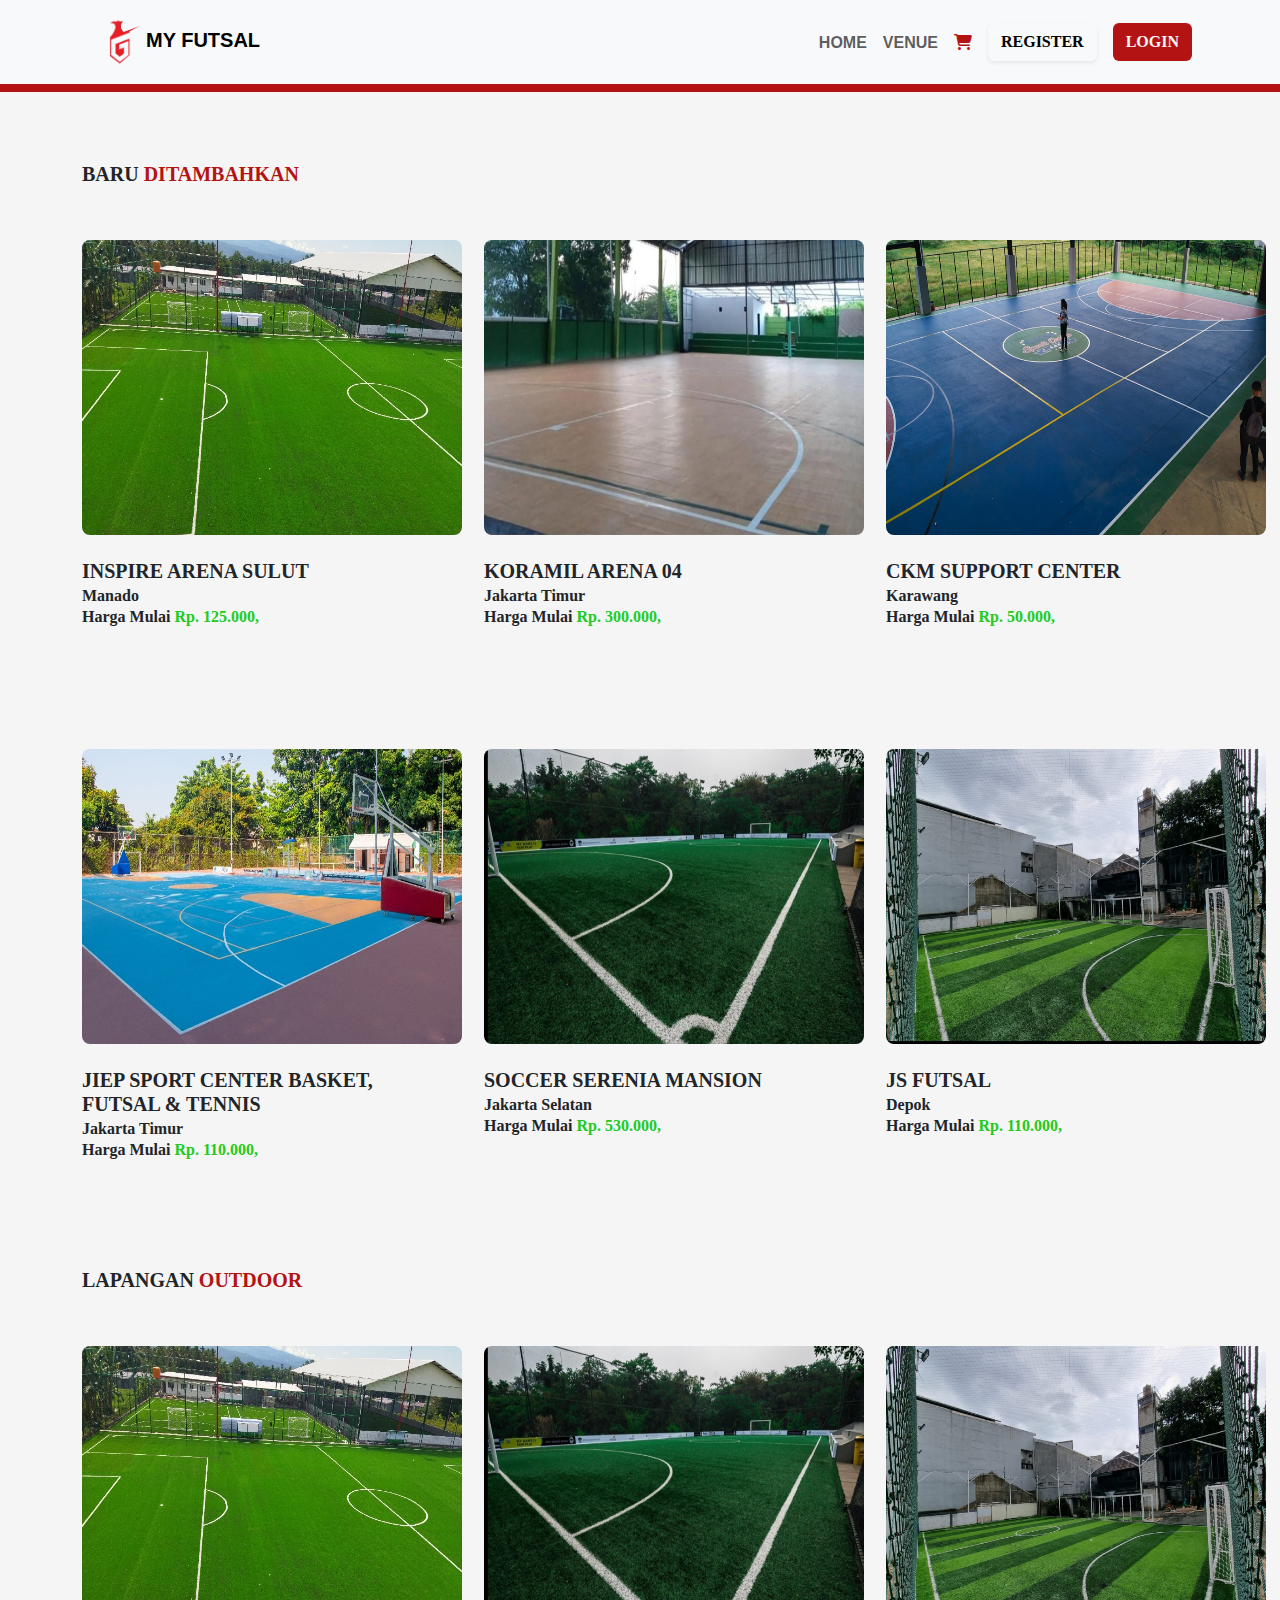
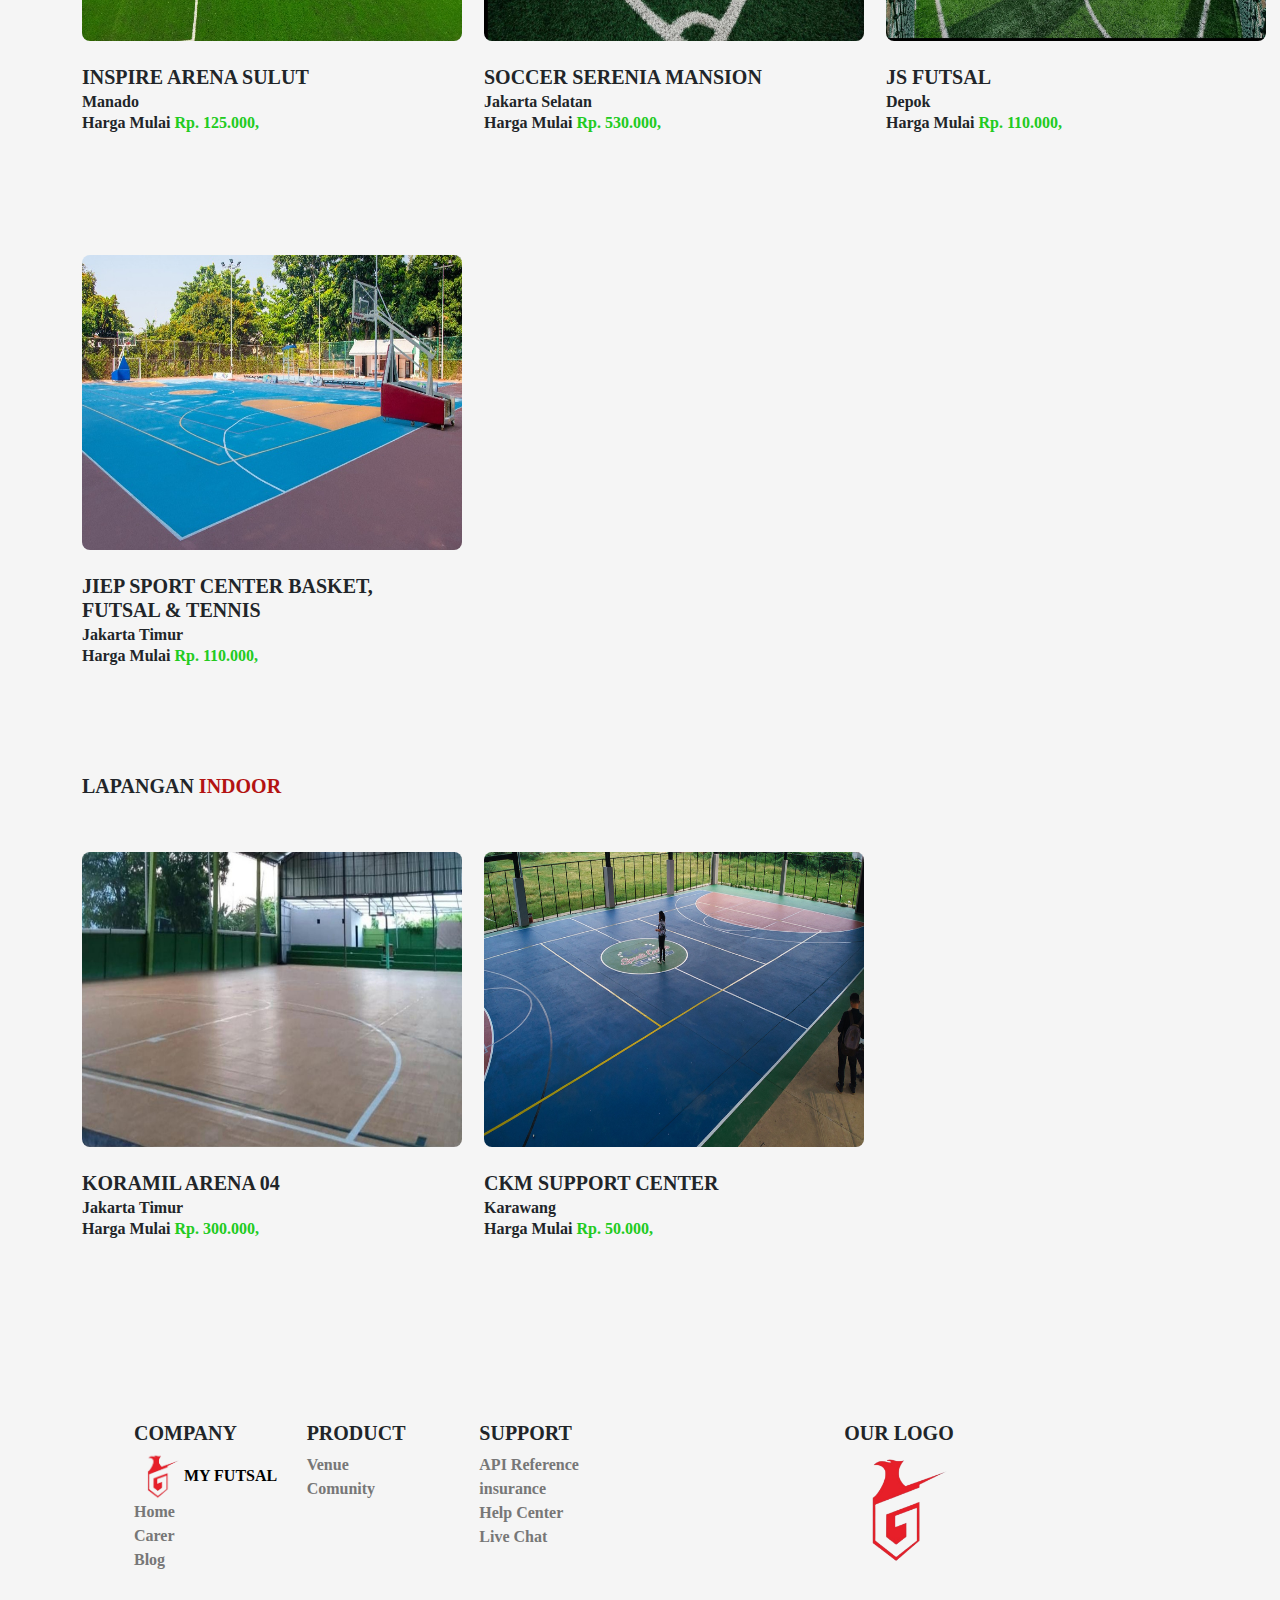
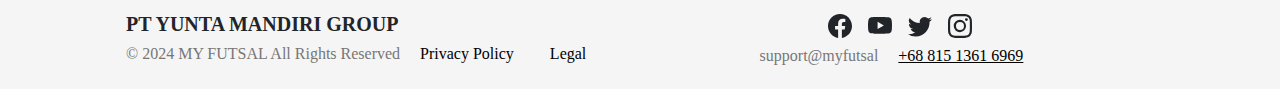
<file: lapangan/venue.html>
<!DOCTYPE html>
<html lang="en">

<head>
    <meta charset="utf-8" />
    <meta name="viewport" content="width=device-width, initial-scale=1" />
    <title>My Futsal</title>
    <link rel="preconnect" href="https://rsms.me/" />
    <link rel="stylesheet" href="https://rsms.me/inter/inter.css" />
    <link rel="stylesheet" href="https://cdnjs.cloudflare.com/ajax/libs/font-awesome/6.5.2/css/all.min.css" />
    <link href="https://cdn.jsdelivr.net/npm/bootstrap@5.3.3/dist/css/bootstrap.min.css" rel="stylesheet"
        integrity="sha384-QWTKZyjpPEjISv5WaRU9OFeRpok6YctnYmDr5pNlyT2bRjXh0JMhjY6hW+ALEwIH" crossorigin="anonymous" />
    <style>
        * {
            margin: 0;
            padding: 0;
            
            box-sizing: border-box;
        }

        body {
            background-color: #f5f5f5;
            font-family: "Inter", sans-serif;

            font-size: 16px;
        }

        nav {
            font-family: "Inter", sans-serif;
            font-style: bold;
        }

        .gambar-logo {
            width: 150px;
            height: 130px;
        }
        span {
            color: black;
            font-weight: bolder;
            text-decoration: none !important;
        }
        a{
            color: black;
        }



        .active{
            background-color: #b31312;
            color: white;
            padding: 10px;
            border-radius: 8px;
        }


    </style>
</head>

<body style="background-color: #f5f5f5; font-family: 'inter'; font-weight: bold">
    <nav class="navbar navbar-expand-lg bg-body-tertiary" style="border-bottom: 8px solid #b31312">
        <div class="container-fluid" style="padding: 5px 80px">
            <a class="navbar-brand" href="#"><span><img class="img-fluid ms-3" src="img/lgo.png" width="50px"
                        height="50px" alt="" /></span>MY FUTSAL</a>
            <button class="navbar-toggler" type="button" data-bs-toggle="collapse"
                data-bs-target="#navbarSupportedContent" aria-controls="navbarSupportedContent" aria-expanded="false"
                aria-label="Toggle navigation">
                <span class="navbar-toggler-icon"></span>
            </button>
            <div class="collapse navbar-collapse justify-content-end align-items-center" id="navbarSupportedContent">
                <ul class="navbar-nav">
                    <li class="nav-item mt-2">
                        <a class="nav-link" href="home.html">HOME</a>
                    </li>
                    <li class="nav-item mt-2">
                        <a class="nav-link" href="venue.html">VENUE</a>
                    </li>
                    <li class="nav-item nav-link mt-2"><a href="payment.html"><i class="fa-solid fa-cart-shopping" style="color: #b31312"></i></a>
                    </li>
                   <li class="nav-item nav-link">
                        <a href="register.html" class="text-decoration-none"><button type="button" class="shadow-sm d-flex btn btn-light"
                            style="font-family: 'inter'; font-weight: bold">REGISTER</button></a>
                    </li>
                    <li class="nav-item nav-link">
                        <a href="login.html" class="text-decoration-none"><button type="button" class="d-flex btn"
                            style="background: #b31312; color: #f5f5f5; font-family: 'inter'; font-weight: bold">LOGIN</button></a>
                    </li>
                </ul>
            </div>
        </div>
    </nav>


<!-- isi -->
 <div class="container-lg">
    <section id="lapangan">
        <div style="padding: 0px 0px; margin-top: 70px; margin-bottom: 30px;letter-spacing: 0px;">
            <h1 class="fw-bolder" style="font-size: 20px;">BARU <Span style="color: #b31312;font-weight: bolder;">DITAMBAHKAN</Span></h1>
        </div>
        <div class="" style=" display: grid;justify-content: center; grid-template-columns: repeat(3, minmax(0, 1fr));  gap: 90px;">
            <div class="text-start">
                <a href="detail.html"><img src="img/ven1.jpg" class="img rounded-3 mt-4" style="width: 380px; height:295px" alt="..." /></a>
                <h5 class="fw-bolder mt-4">INSPIRE ARENA SULUT</h5>
                <div style="line-height: 5px;margin-top: 10px;">
                <p class="fw-bold fs-6">Manado</p>
               <p class="fw-bold fs-6">Harga Mulai <span style="color: #22CB1E;font-weight: bold;" >Rp. 125.000,</span></p>
              </div>
            </div>
            <div class="text-start">
                <a href="detail.html"><img src="img/ven2.jpg" class="img rounded-3 mt-4" style="width: 380px; height:295px" alt="..." /></a>
                <h5 class="fw-bolder mt-4">KORAMIL ARENA 04</h5>
                <div style="line-height: 5px;margin-top: 10px;">
                <p class="fw-bold fs-6">Jakarta Timur</p>
               <p class="fw-bold fs-6">Harga Mulai <span style="color: #22CB1E;font-weight: bold;" >Rp. 300.000,</span></p>
              </div>
            </div>
            <div class="text-start">
                <a href="detail.html"><img src="img/ven3.jpg" class="img rounded-3 mt-4" style="width: 380px; height:295px" alt="..." /></a>
                <h5 class="fw-bolder mt-4">CKM SUPPORT CENTER</h5>
                <div style="line-height: 5px;margin-top: 10px;">
                <p class="fw-bold fs-6">Karawang</p>
               <p class="fw-bold fs-6">Harga Mulai <span style="color: #22CB1E;font-weight: bold;" >Rp. 50.000,</span></p>
              </div>
            </div>
            <div class="text-start">
                <a href="detail.html"><img src="img/ven4.jpg" class="img rounded-3 mt-4" style="width: 380px; height:295px" alt="..." /></a>
                <h5 class="fw-bolder mt-4">JIEP SPORT CENTER BASKET, FUTSAL & TENNIS</h5>
                <div style="line-height: 5px;margin-top: 10px;">
                <p class="fw-bold fs-6">Jakarta Timur</p>
               <p class="fw-bold fs-6">Harga Mulai <span style="color: #22CB1E;font-weight: bold;" >Rp. 110.000,</span></p>
              </div>
            </div>
            <div class="text-start">
               <a href="detail.html"><img src="img/ven5.jpg" class="img rounded-3 mt-4" style="width: 380px; height:295px" alt="..." /></a>
                <h5 class="fw-bolder mt-4">SOCCER SERENIA MANSION</h5>
                <div style="line-height: 5px;margin-top: 10px;">
                <p class="fw-bold fs-6">Jakarta Selatan</p>
               <p class="fw-bold fs-6">Harga Mulai <span style="color: #22CB1E;font-weight: bold;" >Rp. 530.000,</span></p>
              </div>
            </div>
            <div class="text-start">
                <a href="detail.html"><img src="img/ven6.jpg" class="img rounded-3 mt-4" style="width: 380px; height:295px" alt="..." /></a>
                <h5 class="fw-bolder mt-4">JS FUTSAL</h5>
                <div style="line-height: 5px;margin-top: 10px;">
                <p class="fw-bold fs-6">Depok</p>
               <p class="fw-bold fs-6">Harga Mulai <span style="color: #22CB1E;font-weight: bold;" >Rp. 110.000,</span></p>
              </div>
            </div>
            
        </div>
         <div style="padding: 0px 0px; margin-top: 100px; margin-bottom: 30px;letter-spacing: 0px;">
            <h1 class="fw-bolder" style="font-size: 20px;">LAPANGAN <Span style="color: #b31312;font-weight: bolder;">OUTDOOR</Span></h1>
        </div>
        <div class="" style=" display: grid;justify-content: center; grid-template-columns: repeat(3, minmax(0, 1fr));  gap: 90px;">
            <div class="text-start">
                <a href="detail.html"><img src="img/ven1.jpg" class="img rounded-3 mt-4" style="width: 380px; height:295px" alt="..." /></a>
                <h5 class="fw-bolder mt-4">INSPIRE ARENA SULUT</h5>
                <div style="line-height: 5px;margin-top: 10px;">
                <p class="fw-bold fs-6">Manado</p>
               <p class="fw-bold fs-6">Harga Mulai <span style="color: #22CB1E;font-weight: bold;" >Rp. 125.000,</span></p>
              </div>
            </div>
            
            <div class="text-start">
                <a href="detail.html"><img src="img/ven5.jpg" class="img rounded-3 mt-4" style="width: 380px; height:295px" alt="..." /></a>
                <h5 class="fw-bolder mt-4">SOCCER SERENIA MANSION</h5>
                <div style="line-height: 5px;margin-top: 10px;">
                <p class="fw-bold fs-6">Jakarta Selatan</p>
               <p class="fw-bold fs-6">Harga Mulai <span style="color: #22CB1E;font-weight: bold;" >Rp. 530.000,</span></p>
              </div>
            </div>
            <div class="text-start">
                <a href="detail.html"><img src="img/ven6.jpg" class="img rounded-3 mt-4" style="width: 380px; height:295px" alt="..." /></a>
                <h5 class="fw-bolder mt-4">JS FUTSAL</h5>
                <div style="line-height: 5px;margin-top: 10px;">
                <p class="fw-bold fs-6">Depok</p>
               <p class="fw-bold fs-6">Harga Mulai <span style="color: #22CB1E;font-weight: bold;" >Rp. 110.000,</span></p>
              </div>
            </div>
            <div class="text-start" >
                <a href="detail.html"><img src="img/ven4.jpg" class="img rounded-3 mt-4" style="width: 380px; height:295px" alt="..." /></a>
                <h5 class="fw-bolder mt-4">JIEP SPORT CENTER BASKET, FUTSAL & TENNIS</h5>
                <div style="line-height: 5px;margin-top: 10px;">
                <p class="fw-bold fs-6">Jakarta Timur</p>
               <p class="fw-bold fs-6">Harga Mulai <span style="color: #22CB1E;font-weight: bold;" >Rp. 110.000,</span></p>
              </div>
            </div>
        </div>
                <div style="padding: 0px 0px; margin-top: 100px; margin-bottom: 30px;letter-spacing: 0px;">
            <h1 class="fw-bolder" style="font-size: 20px;">LAPANGAN <Span style="color: #b31312;font-weight: bolder;">INDOOR</Span></h1>
        </div>
        <div class="" style=" display: grid;justify-content: center; grid-template-columns: repeat(3, minmax(0, 1fr));  gap: 90px;">

            <div class="text-start">
                <a href="detail.html"><img src="img/ven2.jpg" class="img rounded-3 mt-4" style="width: 380px; height:295px" alt="..." /></a>
                <h5 class="fw-bolder mt-4">KORAMIL ARENA 04</h5>
                <div style="line-height: 5px;margin-top: 10px;">
                <p class="fw-bold fs-6">Jakarta Timur</p>
               <p class="fw-bold fs-6">Harga Mulai <span style="color: #22CB1E;font-weight: bold;" >Rp. 300.000,</span></p>
              </div>
            </div>
            <div class="text-start">
                <a href="detail.html"><img src="img/ven3.jpg" class="img rounded-3 mt-4" style="width: 380px; height:295px" alt="..." /></a>
                <h5 class="fw-bolder mt-4">CKM SUPPORT CENTER</h5>
                <div style="line-height: 5px;margin-top: 10px;">
                <p class="fw-bold fs-6">Karawang</p>
               <p class="fw-bold fs-6">Harga Mulai <span style="color: #22CB1E;font-weight: bold;" >Rp. 50.000,</span></p>
              </div>
            </div>          
        </div>
    </section>
    </div>


  <footer class="" style="padding: 0 110px; margin-top: 150px;">
    <div class=" p-4" >
      <div class="row">

        <div class="col-lg-2 col-md-6 mb-4 mb-md-0">
          <h5 class="text-uppercase text-start fw-bolder">Company</h5>
          <a class="text-decoration-none fw-bolder" href="#"><span class="text-start"><img class="img-fluid " src="img/lgo.png" width="50px" height="50px" alt="" /></span>MY FUTSAL</a>
          <ul class="list-unstyled text-decoration-none mb-0" >
            <li >
              <a href="#!" class=" text-decoration-none fs-6  " style="color: #777777;">Home</a>
            </li>
            <li >
              <a href="#!" class=" text-decoration-none fs-6" style="color: #777777;">Carer</a>
            </li >
            <li >
              <a href="#!" class=" text-decoration-none fs-6" style="color: #777777;">Blog</a>
            </li>
          </ul>
        </div>

        <div class="col-lg-2 col-md-6 mb-4 mb-md-0">
          <h5 class="text-uppercase text-start fw-bolder">Product</h5>
          <ul class="list-unstyled text-decoration-none mb-0" >
            <li >
              <a href="#!" class=" text-decoration-none fs-6  " style="color: #777777;">Venue</a>
            </li>
            <li >
              <a href="#!" class=" text-decoration-none fs-6" style="color: #777777;">Comunity</a>
            </li >
          </ul>
        </div>

        <div class="col-lg-2 col-md-6 mb-4 mb-md-0">
          <h5 class="text-uppercase text-start fw-bolder">Support</h5>

          <ul class="list-unstyled text-decoration-none mb-0" >
            <li >
              <a href="#!" class=" text-decoration-none fs-6  " style="color: #777777;">API Reference insurance</a>
            </li>
            <li >
              <a href="#!" class=" text-decoration-none fs-6" style="color: #777777;">Help Center</a>
            </li >
            <li >
              <a href="#!" class=" text-decoration-none fs-6" style="color: #777777;">Live Chat</a>
            </li>
          </ul>
        </div>

        <div class="col-lg-6 col-md-12 mb-4 mb-md-0">
          <h5 class="text-uppercase text-center fw-bolder">Our Logo</h5>
          <div class="d-flex justify-content-center">
            <a class="text-decoration-none fw-bolder" href="#"><img class="img-fluid " src="img/lgo.png" width="120px" height="120px" alt="" /></a>
        </div>
        </div>
      </div>
    </div>

    <div class="text-start p-3 d-grid" style=" grid-template-columns: repeat(2, minmax(0, 1fr)); gap: 10px;" >
        <div>
            <h5 class="text-uppercase text-start fw-bolder">PT Yunta Mandiri Group</h5>
            <h5 class="text-start fw-lighter fs-6 me-3" style="color: #777777;letter-spacing: 0px;">© 2024 MY FUTSAL All Rights Reserved
            <a href="#" class="text-decoration-none fw-light ms-3 me-3">Privacy Policy</a>
            <a href="#" class="text-decoration-none fw-light ms-3">Legal</a>
            </h5>
        </div>
        <div class="">
            <ul class="list-unstyled m-0 p-0 d-flex justify-content-center justify-content-center">
              <li class="me-3">
                <a href="#!" class="link-dark link-opacity-75-hover">
                  <svg xmlns="http://www.w3.org/2000/svg" width="24" height="24" fill="currentColor" class="bi bi-facebook" viewBox="0 0 16 16">
                    <path d="M16 8.049c0-4.446-3.582-8.05-8-8.05C3.58 0-.002 3.603-.002 8.05c0 4.017 2.926 7.347 6.75 7.951v-5.625h-2.03V8.05H6.75V6.275c0-2.017 1.195-3.131 3.022-3.131.876 0 1.791.157 1.791.157v1.98h-1.009c-.993 0-1.303.621-1.303 1.258v1.51h2.218l-.354 2.326H9.25V16c3.824-.604 6.75-3.934 6.75-7.951z" />
                  </svg>
                </a>
              </li>
              <li class="me-3">
                <a href="#!" class="link-dark link-opacity-75-hover">
                  <svg xmlns="http://www.w3.org/2000/svg" width="24" height="24" fill="currentColor" class="bi bi-youtube" viewBox="0 0 16 16">
                    <path d="M8.051 1.999h.089c.822.003 4.987.033 6.11.335a2.01 2.01 0 0 1 1.415 1.42c.101.38.172.883.22 1.402l.01.104.022.26.008.104c.065.914.073 1.77.074 1.957v.075c-.001.194-.01 1.108-.082 2.06l-.008.105-.009.104c-.05.572-.124 1.14-.235 1.558a2.007 2.007 0 0 1-1.415 1.42c-1.16.312-5.569.334-6.18.335h-.142c-.309 0-1.587-.006-2.927-.052l-.17-.006-.087-.004-.171-.007-.171-.007c-1.11-.049-2.167-.128-2.654-.26a2.007 2.007 0 0 1-1.415-1.419c-.111-.417-.185-.986-.235-1.558L.09 9.82l-.008-.104A31.4 31.4 0 0 1 0 7.68v-.123c.002-.215.01-.958.064-1.778l.007-.103.003-.052.008-.104.022-.26.01-.104c.048-.519.119-1.023.22-1.402a2.007 2.007 0 0 1 1.415-1.42c.487-.13 1.544-.21 2.654-.26l.17-.007.172-.006.086-.003.171-.007A99.788 99.788 0 0 1 7.858 2h.193zM6.4 5.209v4.818l4.157-2.408L6.4 5.209z" />
                  </svg>
                </a>
              </li>
              <li class="me-3">
                <a href="#!" class="link-dark link-opacity-75-hover">
                  <svg xmlns="http://www.w3.org/2000/svg" width="24" height="24" fill="currentColor" class="bi bi-twitter" viewBox="0 0 16 16">
                    <path d="M5.026 15c6.038 0 9.341-5.003 9.341-9.334 0-.14 0-.282-.006-.422A6.685 6.685 0 0 0 16 3.542a6.658 6.658 0 0 1-1.889.518 3.301 3.301 0 0 0 1.447-1.817 6.533 6.533 0 0 1-2.087.793A3.286 3.286 0 0 0 7.875 6.03a9.325 9.325 0 0 1-6.767-3.429 3.289 3.289 0 0 0 1.018 4.382A3.323 3.323 0 0 1 .64 6.575v.045a3.288 3.288 0 0 0 2.632 3.218 3.203 3.203 0 0 1-.865.115 3.23 3.23 0 0 1-.614-.057 3.283 3.283 0 0 0 3.067 2.277A6.588 6.588 0 0 1 .78 13.58a6.32 6.32 0 0 1-.78-.045A9.344 9.344 0 0 0 5.026 15z" />
                  </svg>
                </a>
              </li>
              <li class="">
                <a href="#!" class="link-dark link-opacity-75-hover">
                  <svg xmlns="http://www.w3.org/2000/svg" width="24" height="24" fill="currentColor" class="bi bi-instagram" viewBox="0 0 16 16">
                    <path d="M8 0C5.829 0 5.556.01 4.703.048 3.85.088 3.269.222 2.76.42a3.917 3.917 0 0 0-1.417.923A3.927 3.927 0 0 0 .42 2.76C.222 3.268.087 3.85.048 4.7.01 5.555 0 5.827 0 8.001c0 2.172.01 2.444.048 3.297.04.852.174 1.433.372 1.942.205.526.478.972.923 1.417.444.445.89.719 1.416.923.51.198 1.09.333 1.942.372C5.555 15.99 5.827 16 8 16s2.444-.01 3.298-.048c.851-.04 1.434-.174 1.943-.372a3.916 3.916 0 0 0 1.416-.923c.445-.445.718-.891.923-1.417.197-.509.332-1.09.372-1.942C15.99 10.445 16 10.173 16 8s-.01-2.445-.048-3.299c-.04-.851-.175-1.433-.372-1.941a3.926 3.926 0 0 0-.923-1.417A3.911 3.911 0 0 0 13.24.42c-.51-.198-1.092-.333-1.943-.372C10.443.01 10.172 0 7.998 0h.003zm-.717 1.442h.718c2.136 0 2.389.007 3.232.046.78.035 1.204.166 1.486.275.373.145.64.319.92.599.28.28.453.546.598.92.11.281.24.705.275 1.485.039.843.047 1.096.047 3.231s-.008 2.389-.047 3.232c-.035.78-.166 1.203-.275 1.485a2.47 2.47 0 0 1-.599.919c-.28.28-.546.453-.92.598-.28.11-.704.24-1.485.276-.843.038-1.096.047-3.232.047s-2.39-.009-3.233-.047c-.78-.036-1.203-.166-1.485-.276a2.478 2.478 0 0 1-.92-.598 2.48 2.48 0 0 1-.6-.92c-.109-.281-.24-.705-.275-1.485-.038-.843-.046-1.096-.046-3.233 0-2.136.008-2.388.046-3.231.036-.78.166-1.204.276-1.486.145-.373.319-.64.599-.92.28-.28.546-.453.92-.598.282-.11.705-.24 1.485-.276.738-.034 1.024-.044 2.515-.045v.002zm4.988 1.328a.96.96 0 1 0 0 1.92.96.96 0 0 0 0-1.92zm-4.27 1.122a4.109 4.109 0 1 0 0 8.217 4.109 4.109 0 0 0 0-8.217zm0 1.441a2.667 2.667 0 1 1 0 5.334 2.667 2.667 0 0 1 0-5.334z" />
                  </svg>
                </a>
              </li>
            </ul>
            <h5 class="text-center fw-lighter fs-6 mt-2" style="color: #777777;letter-spacing: 0px;">support@myfutsal
            <a href="#" class=" fw-light ms-3 me-3">+68 815 1361 6969</a>
            </h5>
        </div>
    </div>
  </footer>
  </body>
</html>
</file>
